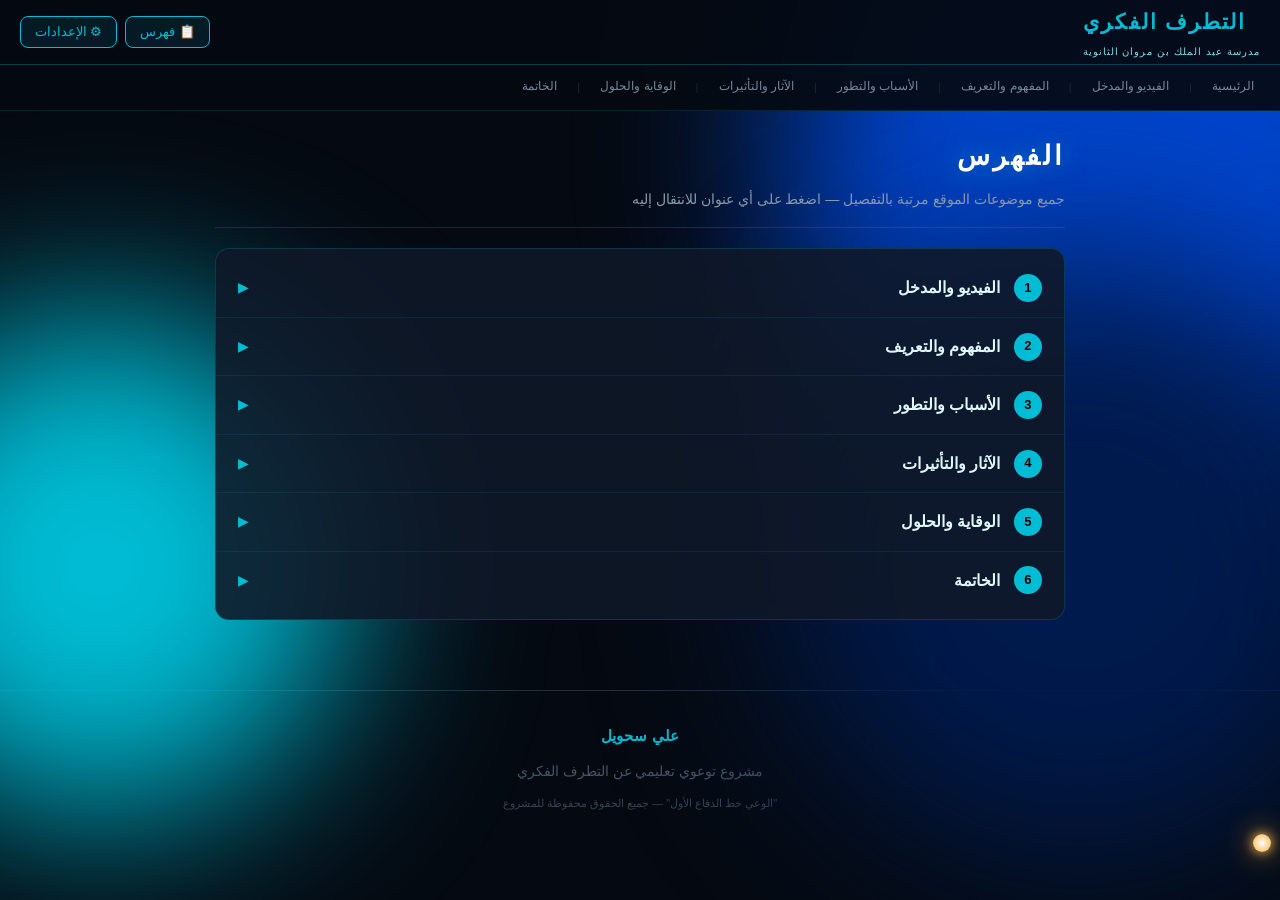
<file: fihris.html>
<!DOCTYPE html>
<html lang="ar" dir="rtl">
<head>
<meta charset="UTF-8">
<meta name="viewport" content="width=device-width, initial-scale=1.0">
<title>الفهرس — التطرف الفكري</title>
<link rel="stylesheet" href="style.css">
</head>
<body>
<!-- شاشة الترحيب -->
<div id="intro-screen">
  <canvas id="lightning-canvas"></canvas>
  <div id="intro-title">التطرف الفكري</div>
</div>

<div id="main-site">
<div id="progress-bar"></div>

<div class="bg-glow" style="width:700px;height:700px;background:#0044cc;top:-200px;right:-200px;animation-delay:0s"></div>
<div class="bg-glow" style="width:500px;height:500px;background:#00bcd4;top:35%;left:-150px;animation-delay:2.5s"></div>
<div class="bg-glow" style="width:600px;height:600px;background:#001a4d;bottom:5%;right:-100px;animation-delay:5s"></div>

<!-- الهيدر -->
<div id="site-header">
  <div class="header-title">التطرف الفكري<span>مدرسة عبد الملك بن مروان الثانوية</span></div>
  <div class="header-btns">
    
    <button id="toc-btn" onclick="toggleToc()">📋 فهرس</button>
    <button id="settings-btn" onclick="toggleSettings()">⚙ الإعدادات</button>
  </div>
</div>

<!-- الإعدادات -->
<div id="settings-overlay" onclick="toggleSettings()"></div>
<div id="settings-panel" role="dialog" aria-label="إعدادات إمكانية الوصول">
  <div class="sp-header">
    <h3>⚙ الإعدادات وإمكانية الوصول</h3>
    <button id="settings-close" onclick="toggleSettings()" aria-label="إغلاق الإعدادات">✕</button>
  </div>
  <div class="sp-section">
    <div class="sp-section-title">إمكانية القراءة</div>
    <div class="sp-row"><div class="sp-label">حجم الخط<small>تكبير أو تصغير النص في الصفحة</small></div></div>
    <div class="sp-slider-wrap">
      <div class="sp-slider-row">
        <span style="font-size:0.75em;color:#556677">أ</span>
        <input type="range" min="80" max="160" value="100" id="font-size-slider" oninput="applyFontSize(this.value)">
        <span style="font-size:1.1em;color:#556677">أ</span>
        <span class="sp-slider-val" id="font-size-val">100%</span>
      </div>
    </div>
    <div class="sp-row" style="margin-top:16px"><div class="sp-label">تباعد الأسطر<small>زيادة المسافة بين الأسطر</small></div></div>
    <div class="sp-slider-wrap">
      <div class="sp-slider-row">
        <input type="range" min="140" max="260" value="190" id="line-height-slider" oninput="applyLineHeight(this.value)">
        <span class="sp-slider-val" id="line-height-val">1.9</span>
      </div>
    </div>
  </div>
  <div class="sp-section">
    <div class="sp-section-title">التباين والألوان</div>
    <div class="sp-row">
      <div class="sp-label">وضع التباين العالي<small>يجعل النصوص أوضح للمكفوفين جزئياً</small></div>
      <label class="sp-toggle"><input type="checkbox" id="high-contrast-toggle" onchange="applyHighContrast(this.checked)"><div class="sp-toggle-track"></div></label>
    </div>
    <div class="sp-row">
      <div class="sp-label">وضع اللون الأحادي<small>يلغي الألوان للمصابين بعمى الألوان</small></div>
      <label class="sp-toggle"><input type="checkbox" id="grayscale-toggle" onchange="applyGrayscale(this.checked)"><div class="sp-toggle-track"></div></label>
    </div>
  </div>
  <div class="sp-section" style="border:none">
    <div class="sp-section-title">إعادة الضبط</div>
    <button onclick="resetAll()" style="width:100%;padding:10px;background:rgba(239,83,80,0.12);border:1px solid rgba(239,83,80,0.35);color:#ef9a9a;border-radius:8px;cursor:pointer!important;font-family:Tahoma;font-size:0.85em;transition:background 0.2s" onmouseover="this.style.background='rgba(239,83,80,0.25)'" onmouseout="this.style.background='rgba(239,83,80,0.12)'">إعادة جميع الإعدادات إلى الوضع الافتراضي</button>
  </div>
</div>

<!-- الفهرس الجانبي -->
<div id="toc-overlay" onclick="toggleToc()"></div>
<div id="toc-panel" role="dialog" aria-label="فهرس المحتويات">
  <div class="toc-panel-header">
    <h3>📋 فهرس المحتويات</h3>
    <button id="toc-close" onclick="toggleToc()" aria-label="إغلاق الفهرس">✕</button>
  </div>
  <div class="tp-chapter" id="tp-ch1">
    <div class="tp-chapter-title" onclick="toggleTpChapter('tp-ch1')"><div class="tp-chapter-num">1</div><span class="tp-chapter-name">الفيديو والمدخل</span><span class="tp-chapter-arrow">&#9654;</span></div>
    <div class="tp-chapter-items">
      <div class="tp-item" onclick="tocGoPage(1)"><div class="tp-item-dot"></div><span class="tp-item-text">الفيديو التعليمي</span></div>
      <div class="tp-item" onclick="tocGoPage(1)"><div class="tp-item-dot"></div><span class="tp-item-text">أهمية فهم التطرف في المجتمع</span></div>
      <div class="tp-item" onclick="tocGoPage(1)"><div class="tp-item-dot"></div><span class="tp-item-text">لماذا يُعتبر التطرف مشكلة خطيرة؟</span></div>
      <div class="tp-item" onclick="tocGoPage(1)"><div class="tp-item-dot"></div><span class="tp-item-text">انتشار الظاهرة في العصر الحديث</span></div>
    </div>
  </div>
  <div class="tp-chapter" id="tp-ch2">
    <div class="tp-chapter-title" onclick="toggleTpChapter('tp-ch2')"><div class="tp-chapter-num">2</div><span class="tp-chapter-name">المفهوم والتعريف</span><span class="tp-chapter-arrow">&#9654;</span></div>
    <div class="tp-chapter-items">
      <div class="tp-item" onclick="tocGoPage(2)"><div class="tp-item-dot"></div><span class="tp-item-text">تعريف التطرف الفكري</span></div>
      <div class="tp-item" onclick="tocGoPage(2)"><div class="tp-item-dot"></div><span class="tp-item-text">خصائص التفكير المتطرف</span></div>
      <div class="tp-item" onclick="tocGoPage(2)"><div class="tp-item-dot"></div><span class="tp-item-text">متى يتحول الرأي إلى تطرف؟</span></div>
      <div class="tp-item" onclick="tocGoPage(2)"><div class="tp-item-dot"></div><span class="tp-item-text">الفرق بين الرأي الطبيعي والتطرف</span></div>
      <div class="tp-item" onclick="tocGoPage(2)"><div class="tp-item-dot"></div><span class="tp-item-text">فقدان المرونة في التفكير</span></div>
      <div class="tp-item" onclick="tocGoPage(2)"><div class="tp-item-dot"></div><span class="tp-item-text">رفض تقبّل الآخر</span></div>
      <div class="tp-item" onclick="tocGoPage(2)"><div class="tp-item-dot"></div><span class="tp-item-text">علامات الشخص المتطرف</span></div>
    </div>
  </div>
  <div class="tp-chapter" id="tp-ch3">
    <div class="tp-chapter-title" onclick="toggleTpChapter('tp-ch3')"><div class="tp-chapter-num">3</div><span class="tp-chapter-name">الأسباب والتطور</span><span class="tp-chapter-arrow">&#9654;</span></div>
    <div class="tp-chapter-items">
      <div class="tp-item" onclick="tocGoPage(3)"><div class="tp-item-dot"></div><span class="tp-item-text">المرحلة الأولى — بداية الفكرة</span></div>
      <div class="tp-item" onclick="tocGoPage(3)"><div class="tp-item-dot"></div><span class="tp-item-text">المرحلة الثانية — الاقتناع</span></div>
      <div class="tp-item" onclick="tocGoPage(3)"><div class="tp-item-dot"></div><span class="tp-item-text">المرحلة الثالثة — التعصب</span></div>
      <div class="tp-item" onclick="tocGoPage(3)"><div class="tp-item-dot"></div><span class="tp-item-text">المرحلة الرابعة — السلوك</span></div>
      <div class="tp-item" onclick="tocGoPage(3)"><div class="tp-item-dot"></div><span class="tp-item-text">الجهل وقلة الوعي</span></div>
      <div class="tp-item" onclick="tocGoPage(3)"><div class="tp-item-dot"></div><span class="tp-item-text">الشعور بالظلم أو الفشل</span></div>
      <div class="tp-item" onclick="tocGoPage(3)"><div class="tp-item-dot"></div><span class="tp-item-text">تأثير الإنترنت ووسائل التواصل</span></div>
      <div class="tp-item" onclick="tocGoPage(3)"><div class="tp-item-dot"></div><span class="tp-item-text">الصحبة السيئة</span></div>
      <div class="tp-item" onclick="tocGoPage(3)"><div class="tp-item-dot"></div><span class="tp-item-text">الحالة النفسية</span></div>
    </div>
  </div>
  <div class="tp-chapter" id="tp-ch4">
    <div class="tp-chapter-title" onclick="toggleTpChapter('tp-ch4')"><div class="tp-chapter-num">4</div><span class="tp-chapter-name">الآثار والتأثيرات</span><span class="tp-chapter-arrow">&#9654;</span></div>
    <div class="tp-chapter-items">
      <div class="tp-item" onclick="tocGoPage(4)"><div class="tp-item-dot"></div><span class="tp-item-text">القلق والخوف المستمر</span></div>
      <div class="tp-item" onclick="tocGoPage(4)"><div class="tp-item-dot"></div><span class="tp-item-text">الشعور بالعزلة</span></div>
      <div class="tp-item" onclick="tocGoPage(4)"><div class="tp-item-dot"></div><span class="tp-item-text">فقدان الثقة بالآخرين</span></div>
      <div class="tp-item" onclick="tocGoPage(4)"><div class="tp-item-dot"></div><span class="tp-item-text">آثار التطرف على الفرد</span></div>
      <div class="tp-item" onclick="tocGoPage(4)"><div class="tp-item-dot"></div><span class="tp-item-text">آثار التطرف على المجتمع</span></div>
      <div class="tp-item" onclick="tocGoPage(4)"><div class="tp-item-dot"></div><span class="tp-item-text">المحتوى المضلل في وسائل التواصل</span></div>
      <div class="tp-item" onclick="tocGoPage(4)"><div class="tp-item-dot"></div><span class="tp-item-text">الفقاعة الفكرية</span></div>
      <div class="tp-item" onclick="tocGoPage(4)"><div class="tp-item-dot"></div><span class="tp-item-text">أثر التطرف على مستقبل الشباب</span></div>
    </div>
  </div>
  <div class="tp-chapter" id="tp-ch5">
    <div class="tp-chapter-title" onclick="toggleTpChapter('tp-ch5')"><div class="tp-chapter-num">5</div><span class="tp-chapter-name">الوقاية والحلول</span><span class="tp-chapter-arrow">&#9654;</span></div>
    <div class="tp-chapter-items">
      <div class="tp-item" onclick="tocGoPage(5)"><div class="tp-item-dot"></div><span class="tp-item-text">دور الأسرة — الحوار داخل البيت</span></div>
      <div class="tp-item" onclick="tocGoPage(5)"><div class="tp-item-dot"></div><span class="tp-item-text">متابعة الأبناء</span></div>
      <div class="tp-item" onclick="tocGoPage(5)"><div class="tp-item-dot"></div><span class="tp-item-text">زرع القيم الإيجابية</span></div>
      <div class="tp-item" onclick="tocGoPage(5)"><div class="tp-item-dot"></div><span class="tp-item-text">دور المدرسة — تعليم التفكير النقدي</span></div>
      <div class="tp-item" onclick="tocGoPage(5)"><div class="tp-item-dot"></div><span class="tp-item-text">الأنشطة الجماعية</span></div>
      <div class="tp-item" onclick="tocGoPage(5)"><div class="tp-item-dot"></div><span class="tp-item-text">النقاشات الصفية</span></div>
      <div class="tp-item" onclick="tocGoPage(5)"><div class="tp-item-dot"></div><span class="tp-item-text">احترام الرأي الآخر</span></div>
      <div class="tp-item" onclick="tocGoPage(5)"><div class="tp-item-dot"></div><span class="tp-item-text">كيف نحمي أنفسنا من التطرف؟</span></div>
    </div>
  </div>
  <div class="tp-chapter" id="tp-ch6">
    <div class="tp-chapter-title" onclick="toggleTpChapter('tp-ch6')"><div class="tp-chapter-num">6</div><span class="tp-chapter-name">الخاتمة</span><span class="tp-chapter-arrow">&#9654;</span></div>
    <div class="tp-chapter-items">
      <div class="tp-item" onclick="tocGoPage(6)"><div class="tp-item-dot"></div><span class="tp-item-text">كيف نبني فكراً متوازناً؟</span></div>
      <div class="tp-item" onclick="tocGoPage(6)"><div class="tp-item-dot"></div><span class="tp-item-text">التعلم المستمر</span></div>
      <div class="tp-item" onclick="tocGoPage(6)"><div class="tp-item-dot"></div><span class="tp-item-text">الانفتاح الفكري</span></div>
      <div class="tp-item" onclick="tocGoPage(6)"><div class="tp-item-dot"></div><span class="tp-item-text">أهمية الوعي</span></div>
      <div class="tp-item" onclick="tocGoPage(6)"><div class="tp-item-dot"></div><span class="tp-item-text">دور الفرد في المجتمع</span></div>
      <div class="tp-item" onclick="tocGoPage(6)"><div class="tp-item-dot"></div><span class="tp-item-text">بناء مجتمع متوازن</span></div>
    </div>
  </div>
</div>

<!-- شريط التنقل -->
<nav id="pages-nav"></nav>

<div class="main-container">

  <div class="page-header">
    <div class="page-title-wrap">
      <h1>الفهرس</h1>
      <p>جميع موضوعات الموقع مرتبة بالتفصيل — اضغط على أي عنوان للانتقال إليه</p>
    </div>
  </div>

  <div class="toc-container">
    <div class="toc-chapter" id="toc-ch1">
      <div class="toc-chapter-title" onclick="toggleChapter('toc-ch1')">
        <div class="toc-chapter-num">1</div>
        <span class="toc-chapter-name">الفيديو والمدخل</span>
        <span class="toc-chapter-arrow">&#9654;</span>
      </div>
      <div class="toc-items">
        <div class="toc-item" onclick="goPageSection(1)"><div class="toc-item-dot"></div><span class="toc-item-text">الفيديو التعليمي</span></div>
        <div class="toc-item" onclick="goPageSection(1)"><div class="toc-item-dot"></div><span class="toc-item-text">أهمية فهم التطرف في المجتمع</span></div>
        <div class="toc-item" onclick="goPageSection(1)"><div class="toc-item-dot"></div><span class="toc-item-text">لماذا يُعتبر التطرف مشكلة خطيرة؟</span></div>
        <div class="toc-item" onclick="goPageSection(1)"><div class="toc-item-dot"></div><span class="toc-item-text">انتشار الظاهرة في العصر الحديث</span></div>
      </div>
    </div>
    <div class="toc-chapter" id="toc-ch2">
      <div class="toc-chapter-title" onclick="toggleChapter('toc-ch2')">
        <div class="toc-chapter-num">2</div>
        <span class="toc-chapter-name">المفهوم والتعريف</span>
        <span class="toc-chapter-arrow">&#9654;</span>
      </div>
      <div class="toc-items">
        <div class="toc-item" onclick="goPageSection(2)"><div class="toc-item-dot"></div><span class="toc-item-text">تعريف التطرف الفكري</span></div>
        <div class="toc-item" onclick="goPageSection(2)"><div class="toc-item-dot"></div><span class="toc-item-text">خصائص التفكير المتطرف</span></div>
        <div class="toc-item" onclick="goPageSection(2)"><div class="toc-item-dot"></div><span class="toc-item-text">متى يتحول الرأي إلى تطرف؟</span></div>
        <div class="toc-item" onclick="goPageSection(2)"><div class="toc-item-dot"></div><span class="toc-item-text">الفرق بين الرأي الطبيعي والتطرف</span></div>
        <div class="toc-item" onclick="goPageSection(2)"><div class="toc-item-dot"></div><span class="toc-item-text">فقدان المرونة في التفكير</span></div>
        <div class="toc-item" onclick="goPageSection(2)"><div class="toc-item-dot"></div><span class="toc-item-text">رفض تقبّل الآخر</span></div>
        <div class="toc-item" onclick="goPageSection(2)"><div class="toc-item-dot"></div><span class="toc-item-text">علامات الشخص المتطرف</span></div>
      </div>
    </div>
    <div class="toc-chapter" id="toc-ch3">
      <div class="toc-chapter-title" onclick="toggleChapter('toc-ch3')">
        <div class="toc-chapter-num">3</div>
        <span class="toc-chapter-name">الأسباب والتطور</span>
        <span class="toc-chapter-arrow">&#9654;</span>
      </div>
      <div class="toc-items">
        <div class="toc-item" onclick="goPageSection(3)"><div class="toc-item-dot"></div><span class="toc-item-text">المرحلة الأولى — بداية الفكرة</span></div>
        <div class="toc-item" onclick="goPageSection(3)"><div class="toc-item-dot"></div><span class="toc-item-text">المرحلة الثانية — الاقتناع</span></div>
        <div class="toc-item" onclick="goPageSection(3)"><div class="toc-item-dot"></div><span class="toc-item-text">المرحلة الثالثة — التعصب</span></div>
        <div class="toc-item" onclick="goPageSection(3)"><div class="toc-item-dot"></div><span class="toc-item-text">المرحلة الرابعة — السلوك</span></div>
        <div class="toc-item" onclick="goPageSection(3)"><div class="toc-item-dot"></div><span class="toc-item-text">الجهل وقلة الوعي</span></div>
        <div class="toc-item" onclick="goPageSection(3)"><div class="toc-item-dot"></div><span class="toc-item-text">الشعور بالظلم أو الفشل</span></div>
        <div class="toc-item" onclick="goPageSection(3)"><div class="toc-item-dot"></div><span class="toc-item-text">تأثير الإنترنت ووسائل التواصل</span></div>
        <div class="toc-item" onclick="goPageSection(3)"><div class="toc-item-dot"></div><span class="toc-item-text">الصحبة السيئة</span></div>
        <div class="toc-item" onclick="goPageSection(3)"><div class="toc-item-dot"></div><span class="toc-item-text">الحالة النفسية</span></div>
      </div>
    </div>
    <div class="toc-chapter" id="toc-ch4">
      <div class="toc-chapter-title" onclick="toggleChapter('toc-ch4')">
        <div class="toc-chapter-num">4</div>
        <span class="toc-chapter-name">الآثار والتأثيرات</span>
        <span class="toc-chapter-arrow">&#9654;</span>
      </div>
      <div class="toc-items">
        <div class="toc-item" onclick="goPageSection(4)"><div class="toc-item-dot"></div><span class="toc-item-text">القلق والخوف المستمر</span></div>
        <div class="toc-item" onclick="goPageSection(4)"><div class="toc-item-dot"></div><span class="toc-item-text">الشعور بالعزلة</span></div>
        <div class="toc-item" onclick="goPageSection(4)"><div class="toc-item-dot"></div><span class="toc-item-text">فقدان الثقة بالآخرين</span></div>
        <div class="toc-item" onclick="goPageSection(4)"><div class="toc-item-dot"></div><span class="toc-item-text">آثار التطرف على الفرد</span></div>
        <div class="toc-item" onclick="goPageSection(4)"><div class="toc-item-dot"></div><span class="toc-item-text">آثار التطرف على المجتمع</span></div>
        <div class="toc-item" onclick="goPageSection(4)"><div class="toc-item-dot"></div><span class="toc-item-text">المحتوى المضلل في وسائل التواصل</span></div>
        <div class="toc-item" onclick="goPageSection(4)"><div class="toc-item-dot"></div><span class="toc-item-text">الفقاعة الفكرية</span></div>
        <div class="toc-item" onclick="goPageSection(4)"><div class="toc-item-dot"></div><span class="toc-item-text">أثر التطرف على مستقبل الشباب</span></div>
      </div>
    </div>
    <div class="toc-chapter" id="toc-ch5">
      <div class="toc-chapter-title" onclick="toggleChapter('toc-ch5')">
        <div class="toc-chapter-num">5</div>
        <span class="toc-chapter-name">الوقاية والحلول</span>
        <span class="toc-chapter-arrow">&#9654;</span>
      </div>
      <div class="toc-items">
        <div class="toc-item" onclick="goPageSection(5)"><div class="toc-item-dot"></div><span class="toc-item-text">دور الأسرة — الحوار داخل البيت</span></div>
        <div class="toc-item" onclick="goPageSection(5)"><div class="toc-item-dot"></div><span class="toc-item-text">متابعة الأبناء</span></div>
        <div class="toc-item" onclick="goPageSection(5)"><div class="toc-item-dot"></div><span class="toc-item-text">زرع القيم الإيجابية</span></div>
        <div class="toc-item" onclick="goPageSection(5)"><div class="toc-item-dot"></div><span class="toc-item-text">دور المدرسة — تعليم التفكير النقدي</span></div>
        <div class="toc-item" onclick="goPageSection(5)"><div class="toc-item-dot"></div><span class="toc-item-text">الأنشطة الجماعية</span></div>
        <div class="toc-item" onclick="goPageSection(5)"><div class="toc-item-dot"></div><span class="toc-item-text">النقاشات الصفية</span></div>
        <div class="toc-item" onclick="goPageSection(5)"><div class="toc-item-dot"></div><span class="toc-item-text">احترام الرأي الآخر</span></div>
        <div class="toc-item" onclick="goPageSection(5)"><div class="toc-item-dot"></div><span class="toc-item-text">كيف نحمي أنفسنا من التطرف؟</span></div>
      </div>
    </div>
    <div class="toc-chapter" id="toc-ch6">
      <div class="toc-chapter-title" onclick="toggleChapter('toc-ch6')">
        <div class="toc-chapter-num">6</div>
        <span class="toc-chapter-name">الخاتمة</span>
        <span class="toc-chapter-arrow">&#9654;</span>
      </div>
      <div class="toc-items">
        <div class="toc-item" onclick="goPageSection(6)"><div class="toc-item-dot"></div><span class="toc-item-text">كيف نبني فكراً متوازناً؟</span></div>
        <div class="toc-item" onclick="goPageSection(6)"><div class="toc-item-dot"></div><span class="toc-item-text">التعلم المستمر</span></div>
        <div class="toc-item" onclick="goPageSection(6)"><div class="toc-item-dot"></div><span class="toc-item-text">الانفتاح الفكري</span></div>
        <div class="toc-item" onclick="goPageSection(6)"><div class="toc-item-dot"></div><span class="toc-item-text">أهمية الوعي</span></div>
        <div class="toc-item" onclick="goPageSection(6)"><div class="toc-item-dot"></div><span class="toc-item-text">دور الفرد في المجتمع</span></div>
        <div class="toc-item" onclick="goPageSection(6)"><div class="toc-item-dot"></div><span class="toc-item-text">بناء مجتمع متوازن</span></div>
      </div>
    </div>
  </div>
</div>

</div><!-- /main-container -->

<footer>
  <div class="team-name">علي سحويل</div>
  <p style="color:#445566;margin:8px 0 4px">مشروع توعوي تعليمي عن التطرف الفكري</p>
  <div class="footer-note">"الوعي خط الدفاع الأول" — جميع الحقوق محفوظة للمشروع</div>
</footer>

</div><!-- /main-site -->

<button id="back-to-top" onclick="window.scrollTo({top:0,behavior:'smooth'})" title="العودة للأعلى">↑</button>

<script src="script.js"></script>
<script>buildNav(7);</script>
</body>
</html>
</file>
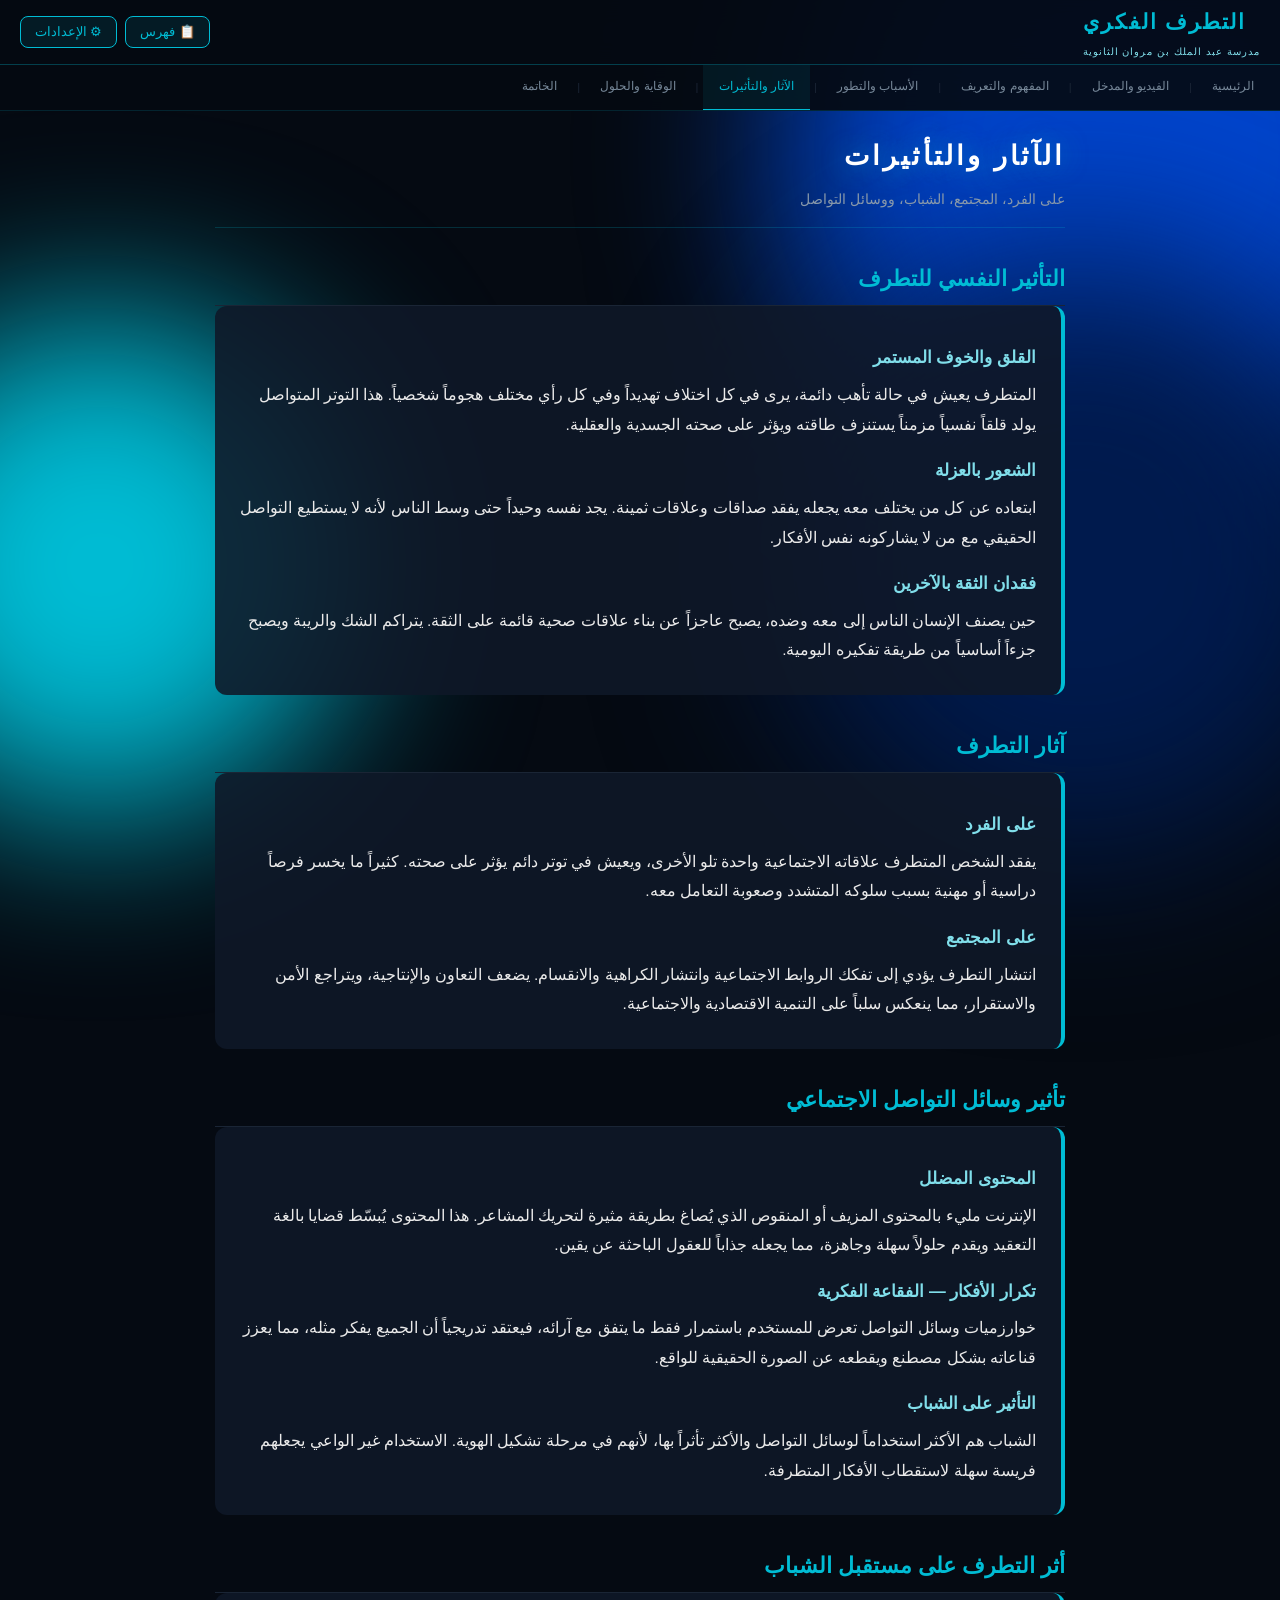
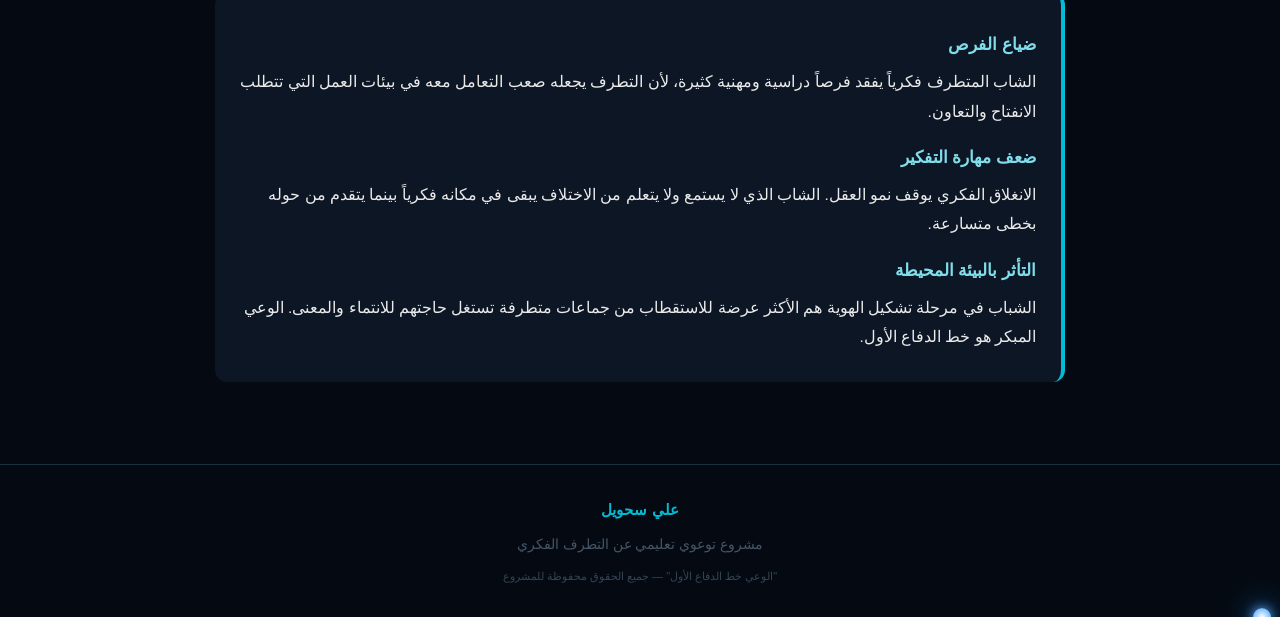
<file: page4.html>
<!DOCTYPE html>
<html lang="ar" dir="rtl">
<head>
<meta charset="UTF-8">
<meta name="viewport" content="width=device-width, initial-scale=1.0">
<title>الآثار والتأثيرات — التطرف الفكري</title>
<link rel="stylesheet" href="style.css">
</head>
<body>
<!-- شاشة الترحيب -->
<div id="intro-screen">
  <canvas id="lightning-canvas"></canvas>
  <div id="intro-title">التطرف الفكري</div>
</div>

<div id="main-site">
<div id="progress-bar"></div>

<div class="bg-glow" style="width:700px;height:700px;background:#0044cc;top:-200px;right:-200px;animation-delay:0s"></div>
<div class="bg-glow" style="width:500px;height:500px;background:#00bcd4;top:35%;left:-150px;animation-delay:2.5s"></div>
<div class="bg-glow" style="width:600px;height:600px;background:#001a4d;bottom:5%;right:-100px;animation-delay:5s"></div>

<!-- الهيدر -->
<div id="site-header">
  <div class="header-title">التطرف الفكري<span>مدرسة عبد الملك بن مروان الثانوية</span></div>
  <div class="header-btns">
    
    <button id="toc-btn" onclick="toggleToc()">📋 فهرس</button>
    <button id="settings-btn" onclick="toggleSettings()">⚙ الإعدادات</button>
  </div>
</div>

<!-- الإعدادات -->
<div id="settings-overlay" onclick="toggleSettings()"></div>
<div id="settings-panel" role="dialog" aria-label="إعدادات إمكانية الوصول">
  <div class="sp-header">
    <h3>⚙ الإعدادات وإمكانية الوصول</h3>
    <button id="settings-close" onclick="toggleSettings()" aria-label="إغلاق الإعدادات">✕</button>
  </div>
  <div class="sp-section">
    <div class="sp-section-title">إمكانية القراءة</div>
    <div class="sp-row"><div class="sp-label">حجم الخط<small>تكبير أو تصغير النص في الصفحة</small></div></div>
    <div class="sp-slider-wrap">
      <div class="sp-slider-row">
        <span style="font-size:0.75em;color:#556677">أ</span>
        <input type="range" min="80" max="160" value="100" id="font-size-slider" oninput="applyFontSize(this.value)">
        <span style="font-size:1.1em;color:#556677">أ</span>
        <span class="sp-slider-val" id="font-size-val">100%</span>
      </div>
    </div>
    <div class="sp-row" style="margin-top:16px"><div class="sp-label">تباعد الأسطر<small>زيادة المسافة بين الأسطر</small></div></div>
    <div class="sp-slider-wrap">
      <div class="sp-slider-row">
        <input type="range" min="140" max="260" value="190" id="line-height-slider" oninput="applyLineHeight(this.value)">
        <span class="sp-slider-val" id="line-height-val">1.9</span>
      </div>
    </div>
  </div>
  <div class="sp-section">
    <div class="sp-section-title">التباين والألوان</div>
    <div class="sp-row">
      <div class="sp-label">وضع التباين العالي<small>يجعل النصوص أوضح للمكفوفين جزئياً</small></div>
      <label class="sp-toggle"><input type="checkbox" id="high-contrast-toggle" onchange="applyHighContrast(this.checked)"><div class="sp-toggle-track"></div></label>
    </div>
    <div class="sp-row">
      <div class="sp-label">وضع اللون الأحادي<small>يلغي الألوان للمصابين بعمى الألوان</small></div>
      <label class="sp-toggle"><input type="checkbox" id="grayscale-toggle" onchange="applyGrayscale(this.checked)"><div class="sp-toggle-track"></div></label>
    </div>
  </div>
  <div class="sp-section" style="border:none">
    <div class="sp-section-title">إعادة الضبط</div>
    <button onclick="resetAll()" style="width:100%;padding:10px;background:rgba(239,83,80,0.12);border:1px solid rgba(239,83,80,0.35);color:#ef9a9a;border-radius:8px;cursor:pointer!important;font-family:Tahoma;font-size:0.85em;transition:background 0.2s" onmouseover="this.style.background='rgba(239,83,80,0.25)'" onmouseout="this.style.background='rgba(239,83,80,0.12)'">إعادة جميع الإعدادات إلى الوضع الافتراضي</button>
  </div>
</div>

<!-- الفهرس الجانبي -->
<div id="toc-overlay" onclick="toggleToc()"></div>
<div id="toc-panel" role="dialog" aria-label="فهرس المحتويات">
  <div class="toc-panel-header">
    <h3>📋 فهرس المحتويات</h3>
    <button id="toc-close" onclick="toggleToc()" aria-label="إغلاق الفهرس">✕</button>
  </div>
  <div class="tp-chapter" id="tp-ch1">
    <div class="tp-chapter-title" onclick="toggleTpChapter('tp-ch1')"><div class="tp-chapter-num">1</div><span class="tp-chapter-name">الفيديو والمدخل</span><span class="tp-chapter-arrow">&#9654;</span></div>
    <div class="tp-chapter-items">
      <div class="tp-item" onclick="tocGoPage(1)"><div class="tp-item-dot"></div><span class="tp-item-text">الفيديو التعليمي</span></div>
      <div class="tp-item" onclick="tocGoPage(1)"><div class="tp-item-dot"></div><span class="tp-item-text">أهمية فهم التطرف في المجتمع</span></div>
      <div class="tp-item" onclick="tocGoPage(1)"><div class="tp-item-dot"></div><span class="tp-item-text">لماذا يُعتبر التطرف مشكلة خطيرة؟</span></div>
      <div class="tp-item" onclick="tocGoPage(1)"><div class="tp-item-dot"></div><span class="tp-item-text">انتشار الظاهرة في العصر الحديث</span></div>
    </div>
  </div>
  <div class="tp-chapter" id="tp-ch2">
    <div class="tp-chapter-title" onclick="toggleTpChapter('tp-ch2')"><div class="tp-chapter-num">2</div><span class="tp-chapter-name">المفهوم والتعريف</span><span class="tp-chapter-arrow">&#9654;</span></div>
    <div class="tp-chapter-items">
      <div class="tp-item" onclick="tocGoPage(2)"><div class="tp-item-dot"></div><span class="tp-item-text">تعريف التطرف الفكري</span></div>
      <div class="tp-item" onclick="tocGoPage(2)"><div class="tp-item-dot"></div><span class="tp-item-text">خصائص التفكير المتطرف</span></div>
      <div class="tp-item" onclick="tocGoPage(2)"><div class="tp-item-dot"></div><span class="tp-item-text">متى يتحول الرأي إلى تطرف؟</span></div>
      <div class="tp-item" onclick="tocGoPage(2)"><div class="tp-item-dot"></div><span class="tp-item-text">الفرق بين الرأي الطبيعي والتطرف</span></div>
      <div class="tp-item" onclick="tocGoPage(2)"><div class="tp-item-dot"></div><span class="tp-item-text">فقدان المرونة في التفكير</span></div>
      <div class="tp-item" onclick="tocGoPage(2)"><div class="tp-item-dot"></div><span class="tp-item-text">رفض تقبّل الآخر</span></div>
      <div class="tp-item" onclick="tocGoPage(2)"><div class="tp-item-dot"></div><span class="tp-item-text">علامات الشخص المتطرف</span></div>
    </div>
  </div>
  <div class="tp-chapter" id="tp-ch3">
    <div class="tp-chapter-title" onclick="toggleTpChapter('tp-ch3')"><div class="tp-chapter-num">3</div><span class="tp-chapter-name">الأسباب والتطور</span><span class="tp-chapter-arrow">&#9654;</span></div>
    <div class="tp-chapter-items">
      <div class="tp-item" onclick="tocGoPage(3)"><div class="tp-item-dot"></div><span class="tp-item-text">المرحلة الأولى — بداية الفكرة</span></div>
      <div class="tp-item" onclick="tocGoPage(3)"><div class="tp-item-dot"></div><span class="tp-item-text">المرحلة الثانية — الاقتناع</span></div>
      <div class="tp-item" onclick="tocGoPage(3)"><div class="tp-item-dot"></div><span class="tp-item-text">المرحلة الثالثة — التعصب</span></div>
      <div class="tp-item" onclick="tocGoPage(3)"><div class="tp-item-dot"></div><span class="tp-item-text">المرحلة الرابعة — السلوك</span></div>
      <div class="tp-item" onclick="tocGoPage(3)"><div class="tp-item-dot"></div><span class="tp-item-text">الجهل وقلة الوعي</span></div>
      <div class="tp-item" onclick="tocGoPage(3)"><div class="tp-item-dot"></div><span class="tp-item-text">الشعور بالظلم أو الفشل</span></div>
      <div class="tp-item" onclick="tocGoPage(3)"><div class="tp-item-dot"></div><span class="tp-item-text">تأثير الإنترنت ووسائل التواصل</span></div>
      <div class="tp-item" onclick="tocGoPage(3)"><div class="tp-item-dot"></div><span class="tp-item-text">الصحبة السيئة</span></div>
      <div class="tp-item" onclick="tocGoPage(3)"><div class="tp-item-dot"></div><span class="tp-item-text">الحالة النفسية</span></div>
    </div>
  </div>
  <div class="tp-chapter" id="tp-ch4">
    <div class="tp-chapter-title" onclick="toggleTpChapter('tp-ch4')"><div class="tp-chapter-num">4</div><span class="tp-chapter-name">الآثار والتأثيرات</span><span class="tp-chapter-arrow">&#9654;</span></div>
    <div class="tp-chapter-items">
      <div class="tp-item" onclick="tocGoPage(4)"><div class="tp-item-dot"></div><span class="tp-item-text">القلق والخوف المستمر</span></div>
      <div class="tp-item" onclick="tocGoPage(4)"><div class="tp-item-dot"></div><span class="tp-item-text">الشعور بالعزلة</span></div>
      <div class="tp-item" onclick="tocGoPage(4)"><div class="tp-item-dot"></div><span class="tp-item-text">فقدان الثقة بالآخرين</span></div>
      <div class="tp-item" onclick="tocGoPage(4)"><div class="tp-item-dot"></div><span class="tp-item-text">آثار التطرف على الفرد</span></div>
      <div class="tp-item" onclick="tocGoPage(4)"><div class="tp-item-dot"></div><span class="tp-item-text">آثار التطرف على المجتمع</span></div>
      <div class="tp-item" onclick="tocGoPage(4)"><div class="tp-item-dot"></div><span class="tp-item-text">المحتوى المضلل في وسائل التواصل</span></div>
      <div class="tp-item" onclick="tocGoPage(4)"><div class="tp-item-dot"></div><span class="tp-item-text">الفقاعة الفكرية</span></div>
      <div class="tp-item" onclick="tocGoPage(4)"><div class="tp-item-dot"></div><span class="tp-item-text">أثر التطرف على مستقبل الشباب</span></div>
    </div>
  </div>
  <div class="tp-chapter" id="tp-ch5">
    <div class="tp-chapter-title" onclick="toggleTpChapter('tp-ch5')"><div class="tp-chapter-num">5</div><span class="tp-chapter-name">الوقاية والحلول</span><span class="tp-chapter-arrow">&#9654;</span></div>
    <div class="tp-chapter-items">
      <div class="tp-item" onclick="tocGoPage(5)"><div class="tp-item-dot"></div><span class="tp-item-text">دور الأسرة — الحوار داخل البيت</span></div>
      <div class="tp-item" onclick="tocGoPage(5)"><div class="tp-item-dot"></div><span class="tp-item-text">متابعة الأبناء</span></div>
      <div class="tp-item" onclick="tocGoPage(5)"><div class="tp-item-dot"></div><span class="tp-item-text">زرع القيم الإيجابية</span></div>
      <div class="tp-item" onclick="tocGoPage(5)"><div class="tp-item-dot"></div><span class="tp-item-text">دور المدرسة — تعليم التفكير النقدي</span></div>
      <div class="tp-item" onclick="tocGoPage(5)"><div class="tp-item-dot"></div><span class="tp-item-text">الأنشطة الجماعية</span></div>
      <div class="tp-item" onclick="tocGoPage(5)"><div class="tp-item-dot"></div><span class="tp-item-text">النقاشات الصفية</span></div>
      <div class="tp-item" onclick="tocGoPage(5)"><div class="tp-item-dot"></div><span class="tp-item-text">احترام الرأي الآخر</span></div>
      <div class="tp-item" onclick="tocGoPage(5)"><div class="tp-item-dot"></div><span class="tp-item-text">كيف نحمي أنفسنا من التطرف؟</span></div>
    </div>
  </div>
  <div class="tp-chapter" id="tp-ch6">
    <div class="tp-chapter-title" onclick="toggleTpChapter('tp-ch6')"><div class="tp-chapter-num">6</div><span class="tp-chapter-name">الخاتمة</span><span class="tp-chapter-arrow">&#9654;</span></div>
    <div class="tp-chapter-items">
      <div class="tp-item" onclick="tocGoPage(6)"><div class="tp-item-dot"></div><span class="tp-item-text">كيف نبني فكراً متوازناً؟</span></div>
      <div class="tp-item" onclick="tocGoPage(6)"><div class="tp-item-dot"></div><span class="tp-item-text">التعلم المستمر</span></div>
      <div class="tp-item" onclick="tocGoPage(6)"><div class="tp-item-dot"></div><span class="tp-item-text">الانفتاح الفكري</span></div>
      <div class="tp-item" onclick="tocGoPage(6)"><div class="tp-item-dot"></div><span class="tp-item-text">أهمية الوعي</span></div>
      <div class="tp-item" onclick="tocGoPage(6)"><div class="tp-item-dot"></div><span class="tp-item-text">دور الفرد في المجتمع</span></div>
      <div class="tp-item" onclick="tocGoPage(6)"><div class="tp-item-dot"></div><span class="tp-item-text">بناء مجتمع متوازن</span></div>
    </div>
  </div>
</div>

<!-- شريط التنقل -->
<nav id="pages-nav"></nav>

<div class="main-container">

  <div class="page-header">
    <div class="page-title-wrap">
      <h1>الآثار والتأثيرات</h1>
      <p>على الفرد، المجتمع، الشباب، ووسائل التواصل</p>
    </div>
  </div>

  <h2>التأثير النفسي للتطرف</h2>
  <div class="section-box">
    <h3>القلق والخوف المستمر</h3>
    <p>المتطرف يعيش في حالة تأهب دائمة، يرى في كل اختلاف تهديداً وفي كل رأي مختلف هجوماً شخصياً. هذا التوتر المتواصل يولد قلقاً نفسياً مزمناً يستنزف طاقته ويؤثر على صحته الجسدية والعقلية.</p>
    <h3>الشعور بالعزلة</h3>
    <p>ابتعاده عن كل من يختلف معه يجعله يفقد صداقات وعلاقات ثمينة. يجد نفسه وحيداً حتى وسط الناس لأنه لا يستطيع التواصل الحقيقي مع من لا يشاركونه نفس الأفكار.</p>
    <h3>فقدان الثقة بالآخرين</h3>
    <p>حين يصنف الإنسان الناس إلى معه وضده، يصبح عاجزاً عن بناء علاقات صحية قائمة على الثقة. يتراكم الشك والريبة ويصبح جزءاً أساسياً من طريقة تفكيره اليومية.</p>
  </div>

  <h2>آثار التطرف</h2>
  <div class="section-box">
    <h3>على الفرد</h3>
    <p>يفقد الشخص المتطرف علاقاته الاجتماعية واحدة تلو الأخرى، ويعيش في توتر دائم يؤثر على صحته. كثيراً ما يخسر فرصاً دراسية أو مهنية بسبب سلوكه المتشدد وصعوبة التعامل معه.</p>
    <h3>على المجتمع</h3>
    <p>انتشار التطرف يؤدي إلى تفكك الروابط الاجتماعية وانتشار الكراهية والانقسام. يضعف التعاون والإنتاجية، ويتراجع الأمن والاستقرار، مما ينعكس سلباً على التنمية الاقتصادية والاجتماعية.</p>
  </div>

  <h2>تأثير وسائل التواصل الاجتماعي</h2>
  <div class="section-box">
    <h3>المحتوى المضلل</h3>
    <p>الإنترنت مليء بالمحتوى المزيف أو المنقوص الذي يُصاغ بطريقة مثيرة لتحريك المشاعر. هذا المحتوى يُبسّط قضايا بالغة التعقيد ويقدم حلولاً سهلة وجاهزة، مما يجعله جذاباً للعقول الباحثة عن يقين.</p>
    <h3>تكرار الأفكار — الفقاعة الفكرية</h3>
    <p>خوارزميات وسائل التواصل تعرض للمستخدم باستمرار فقط ما يتفق مع آرائه، فيعتقد تدريجياً أن الجميع يفكر مثله، مما يعزز قناعاته بشكل مصطنع ويقطعه عن الصورة الحقيقية للواقع.</p>
    <h3>التأثير على الشباب</h3>
    <p>الشباب هم الأكثر استخداماً لوسائل التواصل والأكثر تأثراً بها، لأنهم في مرحلة تشكيل الهوية. الاستخدام غير الواعي يجعلهم فريسة سهلة لاستقطاب الأفكار المتطرفة.</p>
  </div>

  <h2>أثر التطرف على مستقبل الشباب</h2>
  <div class="section-box">
    <h3>ضياع الفرص</h3>
    <p>الشاب المتطرف فكرياً يفقد فرصاً دراسية ومهنية كثيرة، لأن التطرف يجعله صعب التعامل معه في بيئات العمل التي تتطلب الانفتاح والتعاون.</p>
    <h3>ضعف مهارة التفكير</h3>
    <p>الانغلاق الفكري يوقف نمو العقل. الشاب الذي لا يستمع ولا يتعلم من الاختلاف يبقى في مكانه فكرياً بينما يتقدم من حوله بخطى متسارعة.</p>
    <h3>التأثر بالبيئة المحيطة</h3>
    <p>الشباب في مرحلة تشكيل الهوية هم الأكثر عرضة للاستقطاب من جماعات متطرفة تستغل حاجتهم للانتماء والمعنى. الوعي المبكر هو خط الدفاع الأول.</p>
  </div>
</div>

</div><!-- /main-container -->

<footer>
  <div class="team-name">علي سحويل</div>
  <p style="color:#445566;margin:8px 0 4px">مشروع توعوي تعليمي عن التطرف الفكري</p>
  <div class="footer-note">"الوعي خط الدفاع الأول" — جميع الحقوق محفوظة للمشروع</div>
</footer>

</div><!-- /main-site -->

<button id="back-to-top" onclick="window.scrollTo({top:0,behavior:'smooth'})" title="العودة للأعلى">↑</button>

<script src="script.js"></script>
<script>buildNav(4);</script>
</body>
</html>
</file>
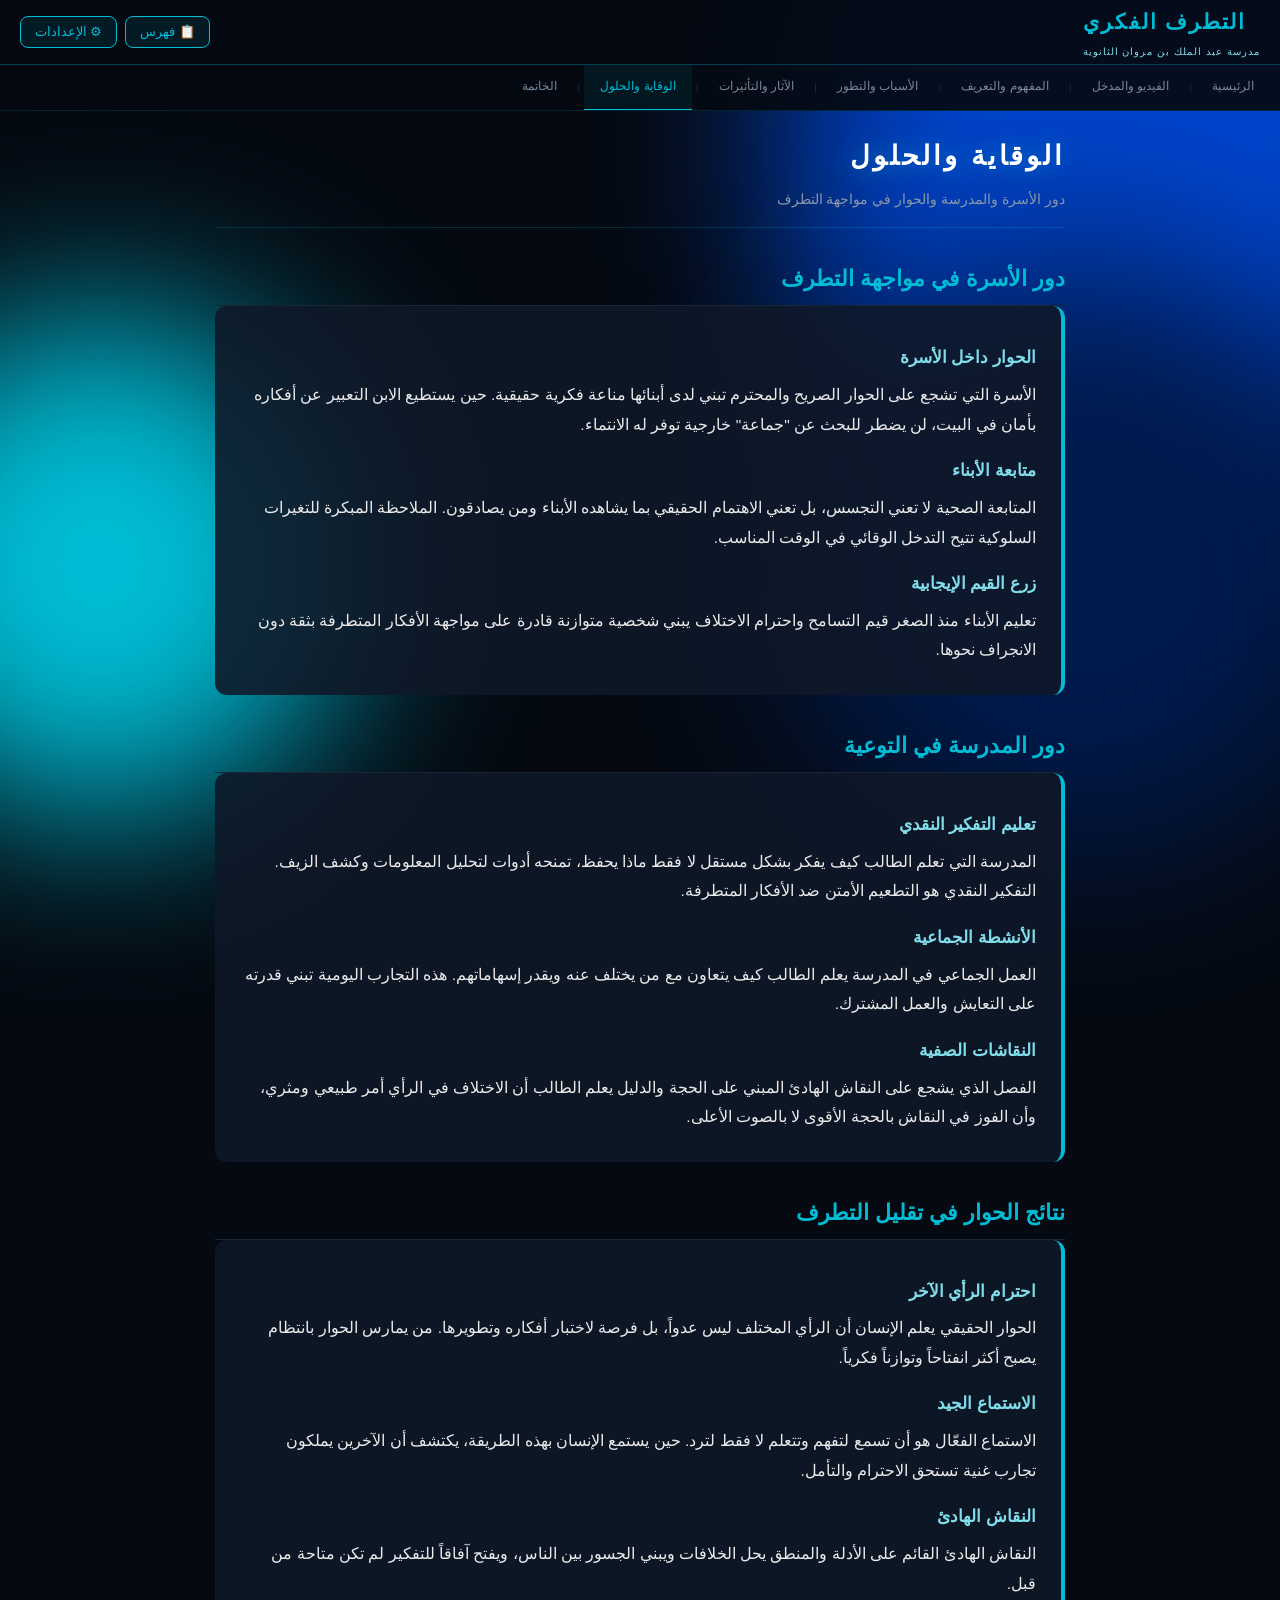
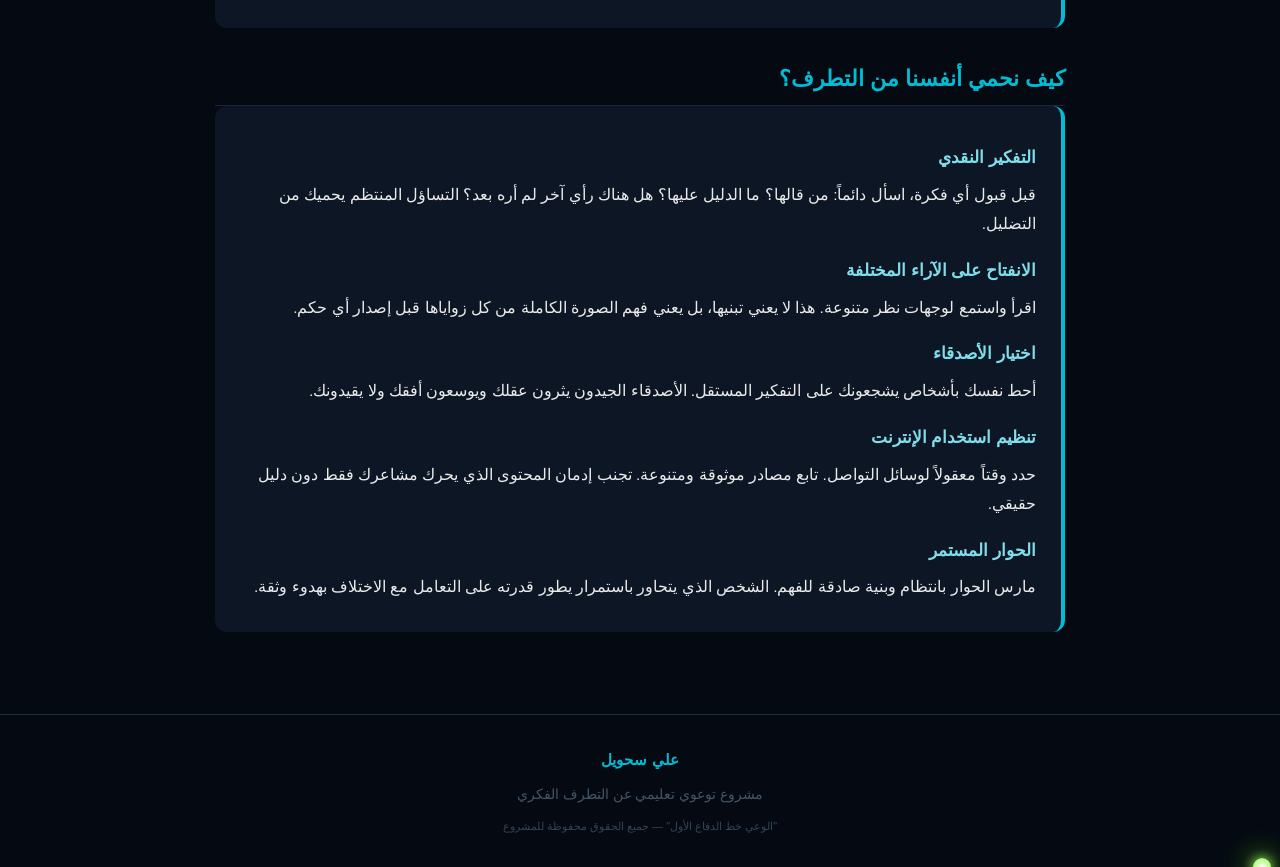
<file: page5.html>
<!DOCTYPE html>
<html lang="ar" dir="rtl">
<head>
<meta charset="UTF-8">
<meta name="viewport" content="width=device-width, initial-scale=1.0">
<title>الوقاية والحلول — التطرف الفكري</title>
<link rel="stylesheet" href="style.css">
</head>
<body>
<!-- شاشة الترحيب -->
<div id="intro-screen">
  <canvas id="lightning-canvas"></canvas>
  <div id="intro-title">التطرف الفكري</div>
</div>

<div id="main-site">
<div id="progress-bar"></div>

<div class="bg-glow" style="width:700px;height:700px;background:#0044cc;top:-200px;right:-200px;animation-delay:0s"></div>
<div class="bg-glow" style="width:500px;height:500px;background:#00bcd4;top:35%;left:-150px;animation-delay:2.5s"></div>
<div class="bg-glow" style="width:600px;height:600px;background:#001a4d;bottom:5%;right:-100px;animation-delay:5s"></div>

<!-- الهيدر -->
<div id="site-header">
  <div class="header-title">التطرف الفكري<span>مدرسة عبد الملك بن مروان الثانوية</span></div>
  <div class="header-btns">
    
    <button id="toc-btn" onclick="toggleToc()">📋 فهرس</button>
    <button id="settings-btn" onclick="toggleSettings()">⚙ الإعدادات</button>
  </div>
</div>

<!-- الإعدادات -->
<div id="settings-overlay" onclick="toggleSettings()"></div>
<div id="settings-panel" role="dialog" aria-label="إعدادات إمكانية الوصول">
  <div class="sp-header">
    <h3>⚙ الإعدادات وإمكانية الوصول</h3>
    <button id="settings-close" onclick="toggleSettings()" aria-label="إغلاق الإعدادات">✕</button>
  </div>
  <div class="sp-section">
    <div class="sp-section-title">إمكانية القراءة</div>
    <div class="sp-row"><div class="sp-label">حجم الخط<small>تكبير أو تصغير النص في الصفحة</small></div></div>
    <div class="sp-slider-wrap">
      <div class="sp-slider-row">
        <span style="font-size:0.75em;color:#556677">أ</span>
        <input type="range" min="80" max="160" value="100" id="font-size-slider" oninput="applyFontSize(this.value)">
        <span style="font-size:1.1em;color:#556677">أ</span>
        <span class="sp-slider-val" id="font-size-val">100%</span>
      </div>
    </div>
    <div class="sp-row" style="margin-top:16px"><div class="sp-label">تباعد الأسطر<small>زيادة المسافة بين الأسطر</small></div></div>
    <div class="sp-slider-wrap">
      <div class="sp-slider-row">
        <input type="range" min="140" max="260" value="190" id="line-height-slider" oninput="applyLineHeight(this.value)">
        <span class="sp-slider-val" id="line-height-val">1.9</span>
      </div>
    </div>
  </div>
  <div class="sp-section">
    <div class="sp-section-title">التباين والألوان</div>
    <div class="sp-row">
      <div class="sp-label">وضع التباين العالي<small>يجعل النصوص أوضح للمكفوفين جزئياً</small></div>
      <label class="sp-toggle"><input type="checkbox" id="high-contrast-toggle" onchange="applyHighContrast(this.checked)"><div class="sp-toggle-track"></div></label>
    </div>
    <div class="sp-row">
      <div class="sp-label">وضع اللون الأحادي<small>يلغي الألوان للمصابين بعمى الألوان</small></div>
      <label class="sp-toggle"><input type="checkbox" id="grayscale-toggle" onchange="applyGrayscale(this.checked)"><div class="sp-toggle-track"></div></label>
    </div>
  </div>
  <div class="sp-section" style="border:none">
    <div class="sp-section-title">إعادة الضبط</div>
    <button onclick="resetAll()" style="width:100%;padding:10px;background:rgba(239,83,80,0.12);border:1px solid rgba(239,83,80,0.35);color:#ef9a9a;border-radius:8px;cursor:pointer!important;font-family:Tahoma;font-size:0.85em;transition:background 0.2s" onmouseover="this.style.background='rgba(239,83,80,0.25)'" onmouseout="this.style.background='rgba(239,83,80,0.12)'">إعادة جميع الإعدادات إلى الوضع الافتراضي</button>
  </div>
</div>

<!-- الفهرس الجانبي -->
<div id="toc-overlay" onclick="toggleToc()"></div>
<div id="toc-panel" role="dialog" aria-label="فهرس المحتويات">
  <div class="toc-panel-header">
    <h3>📋 فهرس المحتويات</h3>
    <button id="toc-close" onclick="toggleToc()" aria-label="إغلاق الفهرس">✕</button>
  </div>
  <div class="tp-chapter" id="tp-ch1">
    <div class="tp-chapter-title" onclick="toggleTpChapter('tp-ch1')"><div class="tp-chapter-num">1</div><span class="tp-chapter-name">الفيديو والمدخل</span><span class="tp-chapter-arrow">&#9654;</span></div>
    <div class="tp-chapter-items">
      <div class="tp-item" onclick="tocGoPage(1)"><div class="tp-item-dot"></div><span class="tp-item-text">الفيديو التعليمي</span></div>
      <div class="tp-item" onclick="tocGoPage(1)"><div class="tp-item-dot"></div><span class="tp-item-text">أهمية فهم التطرف في المجتمع</span></div>
      <div class="tp-item" onclick="tocGoPage(1)"><div class="tp-item-dot"></div><span class="tp-item-text">لماذا يُعتبر التطرف مشكلة خطيرة؟</span></div>
      <div class="tp-item" onclick="tocGoPage(1)"><div class="tp-item-dot"></div><span class="tp-item-text">انتشار الظاهرة في العصر الحديث</span></div>
    </div>
  </div>
  <div class="tp-chapter" id="tp-ch2">
    <div class="tp-chapter-title" onclick="toggleTpChapter('tp-ch2')"><div class="tp-chapter-num">2</div><span class="tp-chapter-name">المفهوم والتعريف</span><span class="tp-chapter-arrow">&#9654;</span></div>
    <div class="tp-chapter-items">
      <div class="tp-item" onclick="tocGoPage(2)"><div class="tp-item-dot"></div><span class="tp-item-text">تعريف التطرف الفكري</span></div>
      <div class="tp-item" onclick="tocGoPage(2)"><div class="tp-item-dot"></div><span class="tp-item-text">خصائص التفكير المتطرف</span></div>
      <div class="tp-item" onclick="tocGoPage(2)"><div class="tp-item-dot"></div><span class="tp-item-text">متى يتحول الرأي إلى تطرف؟</span></div>
      <div class="tp-item" onclick="tocGoPage(2)"><div class="tp-item-dot"></div><span class="tp-item-text">الفرق بين الرأي الطبيعي والتطرف</span></div>
      <div class="tp-item" onclick="tocGoPage(2)"><div class="tp-item-dot"></div><span class="tp-item-text">فقدان المرونة في التفكير</span></div>
      <div class="tp-item" onclick="tocGoPage(2)"><div class="tp-item-dot"></div><span class="tp-item-text">رفض تقبّل الآخر</span></div>
      <div class="tp-item" onclick="tocGoPage(2)"><div class="tp-item-dot"></div><span class="tp-item-text">علامات الشخص المتطرف</span></div>
    </div>
  </div>
  <div class="tp-chapter" id="tp-ch3">
    <div class="tp-chapter-title" onclick="toggleTpChapter('tp-ch3')"><div class="tp-chapter-num">3</div><span class="tp-chapter-name">الأسباب والتطور</span><span class="tp-chapter-arrow">&#9654;</span></div>
    <div class="tp-chapter-items">
      <div class="tp-item" onclick="tocGoPage(3)"><div class="tp-item-dot"></div><span class="tp-item-text">المرحلة الأولى — بداية الفكرة</span></div>
      <div class="tp-item" onclick="tocGoPage(3)"><div class="tp-item-dot"></div><span class="tp-item-text">المرحلة الثانية — الاقتناع</span></div>
      <div class="tp-item" onclick="tocGoPage(3)"><div class="tp-item-dot"></div><span class="tp-item-text">المرحلة الثالثة — التعصب</span></div>
      <div class="tp-item" onclick="tocGoPage(3)"><div class="tp-item-dot"></div><span class="tp-item-text">المرحلة الرابعة — السلوك</span></div>
      <div class="tp-item" onclick="tocGoPage(3)"><div class="tp-item-dot"></div><span class="tp-item-text">الجهل وقلة الوعي</span></div>
      <div class="tp-item" onclick="tocGoPage(3)"><div class="tp-item-dot"></div><span class="tp-item-text">الشعور بالظلم أو الفشل</span></div>
      <div class="tp-item" onclick="tocGoPage(3)"><div class="tp-item-dot"></div><span class="tp-item-text">تأثير الإنترنت ووسائل التواصل</span></div>
      <div class="tp-item" onclick="tocGoPage(3)"><div class="tp-item-dot"></div><span class="tp-item-text">الصحبة السيئة</span></div>
      <div class="tp-item" onclick="tocGoPage(3)"><div class="tp-item-dot"></div><span class="tp-item-text">الحالة النفسية</span></div>
    </div>
  </div>
  <div class="tp-chapter" id="tp-ch4">
    <div class="tp-chapter-title" onclick="toggleTpChapter('tp-ch4')"><div class="tp-chapter-num">4</div><span class="tp-chapter-name">الآثار والتأثيرات</span><span class="tp-chapter-arrow">&#9654;</span></div>
    <div class="tp-chapter-items">
      <div class="tp-item" onclick="tocGoPage(4)"><div class="tp-item-dot"></div><span class="tp-item-text">القلق والخوف المستمر</span></div>
      <div class="tp-item" onclick="tocGoPage(4)"><div class="tp-item-dot"></div><span class="tp-item-text">الشعور بالعزلة</span></div>
      <div class="tp-item" onclick="tocGoPage(4)"><div class="tp-item-dot"></div><span class="tp-item-text">فقدان الثقة بالآخرين</span></div>
      <div class="tp-item" onclick="tocGoPage(4)"><div class="tp-item-dot"></div><span class="tp-item-text">آثار التطرف على الفرد</span></div>
      <div class="tp-item" onclick="tocGoPage(4)"><div class="tp-item-dot"></div><span class="tp-item-text">آثار التطرف على المجتمع</span></div>
      <div class="tp-item" onclick="tocGoPage(4)"><div class="tp-item-dot"></div><span class="tp-item-text">المحتوى المضلل في وسائل التواصل</span></div>
      <div class="tp-item" onclick="tocGoPage(4)"><div class="tp-item-dot"></div><span class="tp-item-text">الفقاعة الفكرية</span></div>
      <div class="tp-item" onclick="tocGoPage(4)"><div class="tp-item-dot"></div><span class="tp-item-text">أثر التطرف على مستقبل الشباب</span></div>
    </div>
  </div>
  <div class="tp-chapter" id="tp-ch5">
    <div class="tp-chapter-title" onclick="toggleTpChapter('tp-ch5')"><div class="tp-chapter-num">5</div><span class="tp-chapter-name">الوقاية والحلول</span><span class="tp-chapter-arrow">&#9654;</span></div>
    <div class="tp-chapter-items">
      <div class="tp-item" onclick="tocGoPage(5)"><div class="tp-item-dot"></div><span class="tp-item-text">دور الأسرة — الحوار داخل البيت</span></div>
      <div class="tp-item" onclick="tocGoPage(5)"><div class="tp-item-dot"></div><span class="tp-item-text">متابعة الأبناء</span></div>
      <div class="tp-item" onclick="tocGoPage(5)"><div class="tp-item-dot"></div><span class="tp-item-text">زرع القيم الإيجابية</span></div>
      <div class="tp-item" onclick="tocGoPage(5)"><div class="tp-item-dot"></div><span class="tp-item-text">دور المدرسة — تعليم التفكير النقدي</span></div>
      <div class="tp-item" onclick="tocGoPage(5)"><div class="tp-item-dot"></div><span class="tp-item-text">الأنشطة الجماعية</span></div>
      <div class="tp-item" onclick="tocGoPage(5)"><div class="tp-item-dot"></div><span class="tp-item-text">النقاشات الصفية</span></div>
      <div class="tp-item" onclick="tocGoPage(5)"><div class="tp-item-dot"></div><span class="tp-item-text">احترام الرأي الآخر</span></div>
      <div class="tp-item" onclick="tocGoPage(5)"><div class="tp-item-dot"></div><span class="tp-item-text">كيف نحمي أنفسنا من التطرف؟</span></div>
    </div>
  </div>
  <div class="tp-chapter" id="tp-ch6">
    <div class="tp-chapter-title" onclick="toggleTpChapter('tp-ch6')"><div class="tp-chapter-num">6</div><span class="tp-chapter-name">الخاتمة</span><span class="tp-chapter-arrow">&#9654;</span></div>
    <div class="tp-chapter-items">
      <div class="tp-item" onclick="tocGoPage(6)"><div class="tp-item-dot"></div><span class="tp-item-text">كيف نبني فكراً متوازناً؟</span></div>
      <div class="tp-item" onclick="tocGoPage(6)"><div class="tp-item-dot"></div><span class="tp-item-text">التعلم المستمر</span></div>
      <div class="tp-item" onclick="tocGoPage(6)"><div class="tp-item-dot"></div><span class="tp-item-text">الانفتاح الفكري</span></div>
      <div class="tp-item" onclick="tocGoPage(6)"><div class="tp-item-dot"></div><span class="tp-item-text">أهمية الوعي</span></div>
      <div class="tp-item" onclick="tocGoPage(6)"><div class="tp-item-dot"></div><span class="tp-item-text">دور الفرد في المجتمع</span></div>
      <div class="tp-item" onclick="tocGoPage(6)"><div class="tp-item-dot"></div><span class="tp-item-text">بناء مجتمع متوازن</span></div>
    </div>
  </div>
</div>

<!-- شريط التنقل -->
<nav id="pages-nav"></nav>

<div class="main-container">

  <div class="page-header">
    <div class="page-title-wrap">
      <h1>الوقاية والحلول</h1>
      <p>دور الأسرة والمدرسة والحوار في مواجهة التطرف</p>
    </div>
  </div>

  <h2>دور الأسرة في مواجهة التطرف</h2>
  <div class="section-box">
    <h3>الحوار داخل الأسرة</h3>
    <p>الأسرة التي تشجع على الحوار الصريح والمحترم تبني لدى أبنائها مناعة فكرية حقيقية. حين يستطيع الابن التعبير عن أفكاره بأمان في البيت، لن يضطر للبحث عن "جماعة" خارجية توفر له الانتماء.</p>
    <h3>متابعة الأبناء</h3>
    <p>المتابعة الصحية لا تعني التجسس، بل تعني الاهتمام الحقيقي بما يشاهده الأبناء ومن يصادقون. الملاحظة المبكرة للتغيرات السلوكية تتيح التدخل الوقائي في الوقت المناسب.</p>
    <h3>زرع القيم الإيجابية</h3>
    <p>تعليم الأبناء منذ الصغر قيم التسامح واحترام الاختلاف يبني شخصية متوازنة قادرة على مواجهة الأفكار المتطرفة بثقة دون الانجراف نحوها.</p>
  </div>

  <h2>دور المدرسة في التوعية</h2>
  <div class="section-box">
    <h3>تعليم التفكير النقدي</h3>
    <p>المدرسة التي تعلم الطالب كيف يفكر بشكل مستقل لا فقط ماذا يحفظ، تمنحه أدوات لتحليل المعلومات وكشف الزيف. التفكير النقدي هو التطعيم الأمتن ضد الأفكار المتطرفة.</p>
    <h3>الأنشطة الجماعية</h3>
    <p>العمل الجماعي في المدرسة يعلم الطالب كيف يتعاون مع من يختلف عنه ويقدر إسهاماتهم. هذه التجارب اليومية تبني قدرته على التعايش والعمل المشترك.</p>
    <h3>النقاشات الصفية</h3>
    <p>الفصل الذي يشجع على النقاش الهادئ المبني على الحجة والدليل يعلم الطالب أن الاختلاف في الرأي أمر طبيعي ومثري، وأن الفوز في النقاش بالحجة الأقوى لا بالصوت الأعلى.</p>
  </div>

  <h2>نتائج الحوار في تقليل التطرف</h2>
  <div class="section-box">
    <h3>احترام الرأي الآخر</h3>
    <p>الحوار الحقيقي يعلم الإنسان أن الرأي المختلف ليس عدواً، بل فرصة لاختبار أفكاره وتطويرها. من يمارس الحوار بانتظام يصبح أكثر انفتاحاً وتوازناً فكرياً.</p>
    <h3>الاستماع الجيد</h3>
    <p>الاستماع الفعّال هو أن تسمع لتفهم وتتعلم لا فقط لترد. حين يستمع الإنسان بهذه الطريقة، يكتشف أن الآخرين يملكون تجارب غنية تستحق الاحترام والتأمل.</p>
    <h3>النقاش الهادئ</h3>
    <p>النقاش الهادئ القائم على الأدلة والمنطق يحل الخلافات ويبني الجسور بين الناس، ويفتح آفاقاً للتفكير لم تكن متاحة من قبل.</p>
  </div>

  <h2>كيف نحمي أنفسنا من التطرف؟</h2>
  <div class="section-box">
    <h3>التفكير النقدي</h3>
    <p>قبل قبول أي فكرة، اسأل دائماً: من قالها؟ ما الدليل عليها؟ هل هناك رأي آخر لم أره بعد؟ التساؤل المنتظم يحميك من التضليل.</p>
    <h3>الانفتاح على الآراء المختلفة</h3>
    <p>اقرأ واستمع لوجهات نظر متنوعة. هذا لا يعني تبنيها، بل يعني فهم الصورة الكاملة من كل زواياها قبل إصدار أي حكم.</p>
    <h3>اختيار الأصدقاء</h3>
    <p>أحط نفسك بأشخاص يشجعونك على التفكير المستقل. الأصدقاء الجيدون يثرون عقلك ويوسعون أفقك ولا يقيدونك.</p>
    <h3>تنظيم استخدام الإنترنت</h3>
    <p>حدد وقتاً معقولاً لوسائل التواصل. تابع مصادر موثوقة ومتنوعة. تجنب إدمان المحتوى الذي يحرك مشاعرك فقط دون دليل حقيقي.</p>
    <h3>الحوار المستمر</h3>
    <p>مارس الحوار بانتظام وبنية صادقة للفهم. الشخص الذي يتحاور باستمرار يطور قدرته على التعامل مع الاختلاف بهدوء وثقة.</p>
  </div>
</div>

</div><!-- /main-container -->

<footer>
  <div class="team-name">علي سحويل</div>
  <p style="color:#445566;margin:8px 0 4px">مشروع توعوي تعليمي عن التطرف الفكري</p>
  <div class="footer-note">"الوعي خط الدفاع الأول" — جميع الحقوق محفوظة للمشروع</div>
</footer>

</div><!-- /main-site -->

<button id="back-to-top" onclick="window.scrollTo({top:0,behavior:'smooth'})" title="العودة للأعلى">↑</button>

<script src="script.js"></script>
<script>buildNav(5);</script>
</body>
</html>
</file>
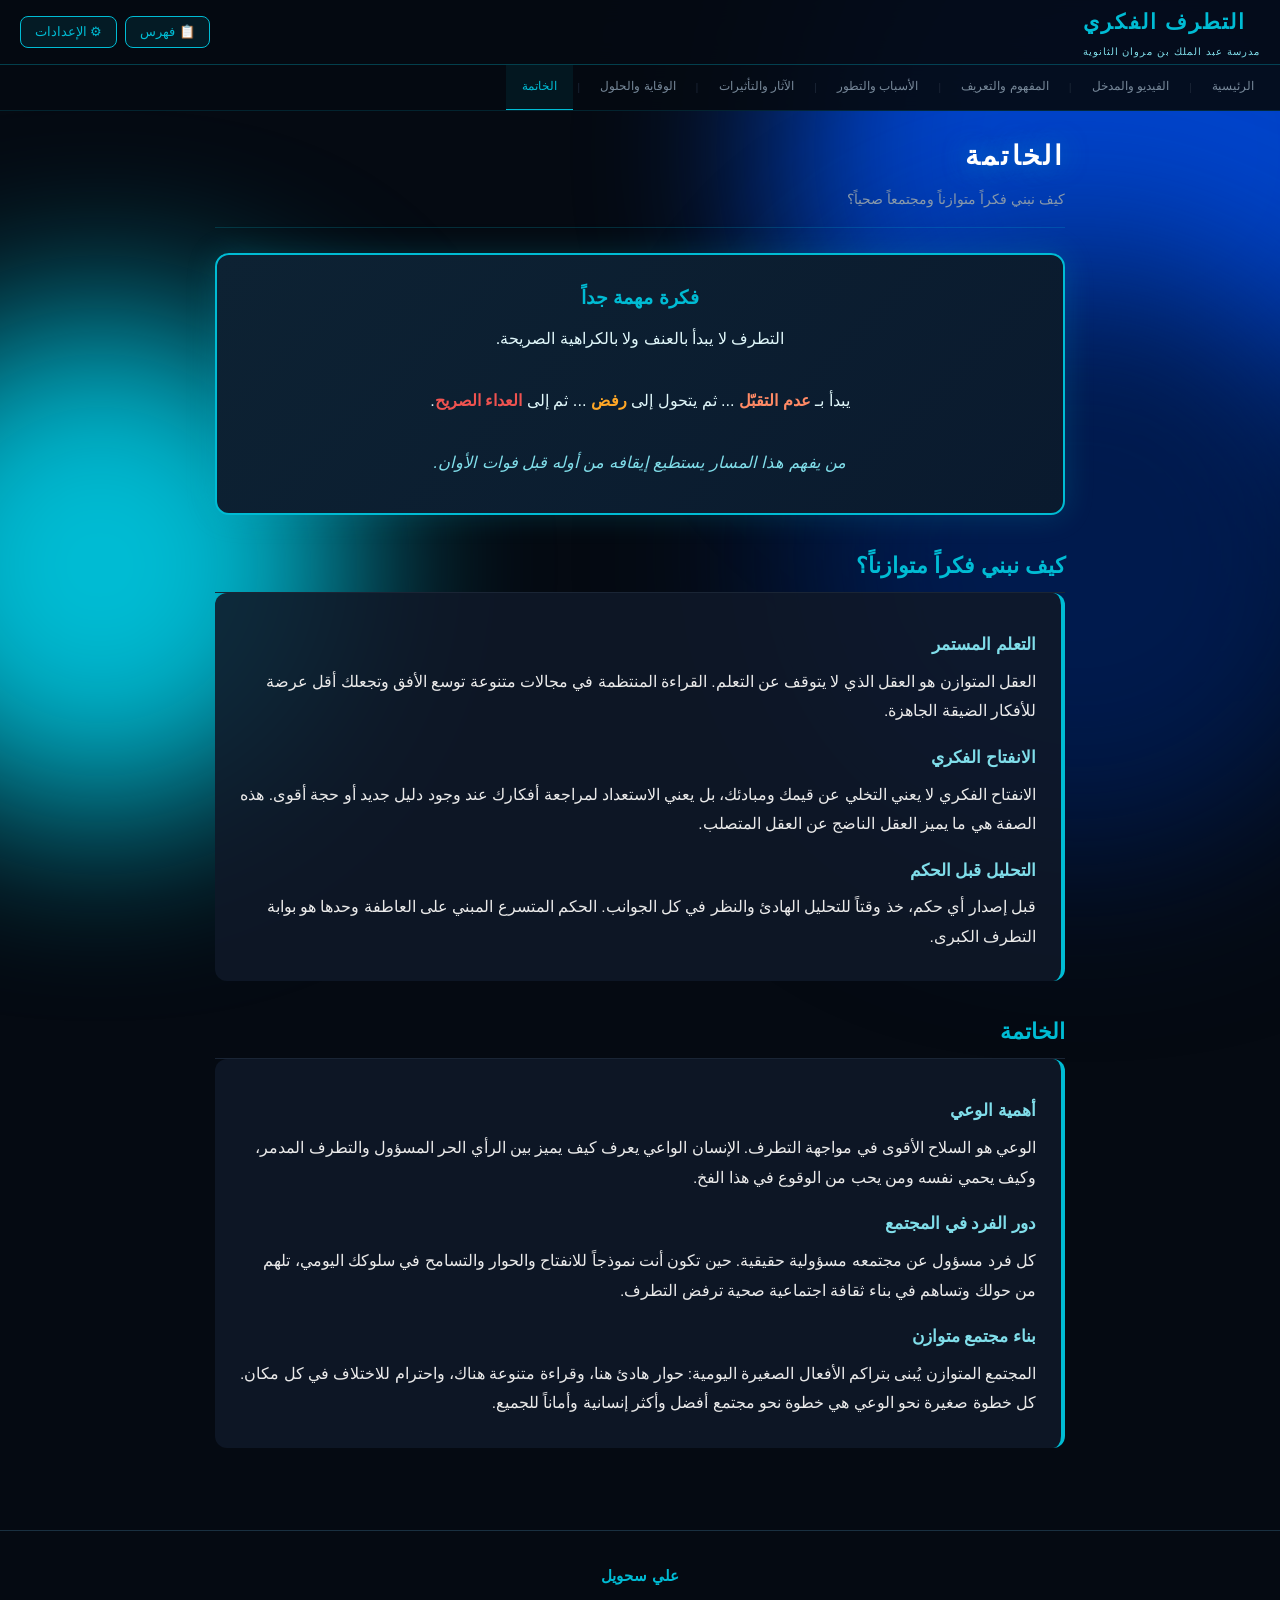
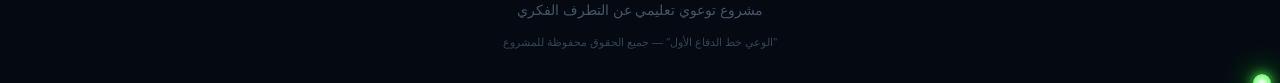
<file: page6.html>
<!DOCTYPE html>
<html lang="ar" dir="rtl">
<head>
<meta charset="UTF-8">
<meta name="viewport" content="width=device-width, initial-scale=1.0">
<title>الخاتمة — التطرف الفكري</title>
<link rel="stylesheet" href="style.css">
</head>
<body>
<!-- شاشة الترحيب -->
<div id="intro-screen">
  <canvas id="lightning-canvas"></canvas>
  <div id="intro-title">التطرف الفكري</div>
</div>

<div id="main-site">
<div id="progress-bar"></div>

<div class="bg-glow" style="width:700px;height:700px;background:#0044cc;top:-200px;right:-200px;animation-delay:0s"></div>
<div class="bg-glow" style="width:500px;height:500px;background:#00bcd4;top:35%;left:-150px;animation-delay:2.5s"></div>
<div class="bg-glow" style="width:600px;height:600px;background:#001a4d;bottom:5%;right:-100px;animation-delay:5s"></div>

<!-- الهيدر -->
<div id="site-header">
  <div class="header-title">التطرف الفكري<span>مدرسة عبد الملك بن مروان الثانوية</span></div>
  <div class="header-btns">
    
    <button id="toc-btn" onclick="toggleToc()">📋 فهرس</button>
    <button id="settings-btn" onclick="toggleSettings()">⚙ الإعدادات</button>
  </div>
</div>

<!-- الإعدادات -->
<div id="settings-overlay" onclick="toggleSettings()"></div>
<div id="settings-panel" role="dialog" aria-label="إعدادات إمكانية الوصول">
  <div class="sp-header">
    <h3>⚙ الإعدادات وإمكانية الوصول</h3>
    <button id="settings-close" onclick="toggleSettings()" aria-label="إغلاق الإعدادات">✕</button>
  </div>
  <div class="sp-section">
    <div class="sp-section-title">إمكانية القراءة</div>
    <div class="sp-row"><div class="sp-label">حجم الخط<small>تكبير أو تصغير النص في الصفحة</small></div></div>
    <div class="sp-slider-wrap">
      <div class="sp-slider-row">
        <span style="font-size:0.75em;color:#556677">أ</span>
        <input type="range" min="80" max="160" value="100" id="font-size-slider" oninput="applyFontSize(this.value)">
        <span style="font-size:1.1em;color:#556677">أ</span>
        <span class="sp-slider-val" id="font-size-val">100%</span>
      </div>
    </div>
    <div class="sp-row" style="margin-top:16px"><div class="sp-label">تباعد الأسطر<small>زيادة المسافة بين الأسطر</small></div></div>
    <div class="sp-slider-wrap">
      <div class="sp-slider-row">
        <input type="range" min="140" max="260" value="190" id="line-height-slider" oninput="applyLineHeight(this.value)">
        <span class="sp-slider-val" id="line-height-val">1.9</span>
      </div>
    </div>
  </div>
  <div class="sp-section">
    <div class="sp-section-title">التباين والألوان</div>
    <div class="sp-row">
      <div class="sp-label">وضع التباين العالي<small>يجعل النصوص أوضح للمكفوفين جزئياً</small></div>
      <label class="sp-toggle"><input type="checkbox" id="high-contrast-toggle" onchange="applyHighContrast(this.checked)"><div class="sp-toggle-track"></div></label>
    </div>
    <div class="sp-row">
      <div class="sp-label">وضع اللون الأحادي<small>يلغي الألوان للمصابين بعمى الألوان</small></div>
      <label class="sp-toggle"><input type="checkbox" id="grayscale-toggle" onchange="applyGrayscale(this.checked)"><div class="sp-toggle-track"></div></label>
    </div>
  </div>
  <div class="sp-section" style="border:none">
    <div class="sp-section-title">إعادة الضبط</div>
    <button onclick="resetAll()" style="width:100%;padding:10px;background:rgba(239,83,80,0.12);border:1px solid rgba(239,83,80,0.35);color:#ef9a9a;border-radius:8px;cursor:pointer!important;font-family:Tahoma;font-size:0.85em;transition:background 0.2s" onmouseover="this.style.background='rgba(239,83,80,0.25)'" onmouseout="this.style.background='rgba(239,83,80,0.12)'">إعادة جميع الإعدادات إلى الوضع الافتراضي</button>
  </div>
</div>

<!-- الفهرس الجانبي -->
<div id="toc-overlay" onclick="toggleToc()"></div>
<div id="toc-panel" role="dialog" aria-label="فهرس المحتويات">
  <div class="toc-panel-header">
    <h3>📋 فهرس المحتويات</h3>
    <button id="toc-close" onclick="toggleToc()" aria-label="إغلاق الفهرس">✕</button>
  </div>
  <div class="tp-chapter" id="tp-ch1">
    <div class="tp-chapter-title" onclick="toggleTpChapter('tp-ch1')"><div class="tp-chapter-num">1</div><span class="tp-chapter-name">الفيديو والمدخل</span><span class="tp-chapter-arrow">&#9654;</span></div>
    <div class="tp-chapter-items">
      <div class="tp-item" onclick="tocGoPage(1)"><div class="tp-item-dot"></div><span class="tp-item-text">الفيديو التعليمي</span></div>
      <div class="tp-item" onclick="tocGoPage(1)"><div class="tp-item-dot"></div><span class="tp-item-text">أهمية فهم التطرف في المجتمع</span></div>
      <div class="tp-item" onclick="tocGoPage(1)"><div class="tp-item-dot"></div><span class="tp-item-text">لماذا يُعتبر التطرف مشكلة خطيرة؟</span></div>
      <div class="tp-item" onclick="tocGoPage(1)"><div class="tp-item-dot"></div><span class="tp-item-text">انتشار الظاهرة في العصر الحديث</span></div>
    </div>
  </div>
  <div class="tp-chapter" id="tp-ch2">
    <div class="tp-chapter-title" onclick="toggleTpChapter('tp-ch2')"><div class="tp-chapter-num">2</div><span class="tp-chapter-name">المفهوم والتعريف</span><span class="tp-chapter-arrow">&#9654;</span></div>
    <div class="tp-chapter-items">
      <div class="tp-item" onclick="tocGoPage(2)"><div class="tp-item-dot"></div><span class="tp-item-text">تعريف التطرف الفكري</span></div>
      <div class="tp-item" onclick="tocGoPage(2)"><div class="tp-item-dot"></div><span class="tp-item-text">خصائص التفكير المتطرف</span></div>
      <div class="tp-item" onclick="tocGoPage(2)"><div class="tp-item-dot"></div><span class="tp-item-text">متى يتحول الرأي إلى تطرف؟</span></div>
      <div class="tp-item" onclick="tocGoPage(2)"><div class="tp-item-dot"></div><span class="tp-item-text">الفرق بين الرأي الطبيعي والتطرف</span></div>
      <div class="tp-item" onclick="tocGoPage(2)"><div class="tp-item-dot"></div><span class="tp-item-text">فقدان المرونة في التفكير</span></div>
      <div class="tp-item" onclick="tocGoPage(2)"><div class="tp-item-dot"></div><span class="tp-item-text">رفض تقبّل الآخر</span></div>
      <div class="tp-item" onclick="tocGoPage(2)"><div class="tp-item-dot"></div><span class="tp-item-text">علامات الشخص المتطرف</span></div>
    </div>
  </div>
  <div class="tp-chapter" id="tp-ch3">
    <div class="tp-chapter-title" onclick="toggleTpChapter('tp-ch3')"><div class="tp-chapter-num">3</div><span class="tp-chapter-name">الأسباب والتطور</span><span class="tp-chapter-arrow">&#9654;</span></div>
    <div class="tp-chapter-items">
      <div class="tp-item" onclick="tocGoPage(3)"><div class="tp-item-dot"></div><span class="tp-item-text">المرحلة الأولى — بداية الفكرة</span></div>
      <div class="tp-item" onclick="tocGoPage(3)"><div class="tp-item-dot"></div><span class="tp-item-text">المرحلة الثانية — الاقتناع</span></div>
      <div class="tp-item" onclick="tocGoPage(3)"><div class="tp-item-dot"></div><span class="tp-item-text">المرحلة الثالثة — التعصب</span></div>
      <div class="tp-item" onclick="tocGoPage(3)"><div class="tp-item-dot"></div><span class="tp-item-text">المرحلة الرابعة — السلوك</span></div>
      <div class="tp-item" onclick="tocGoPage(3)"><div class="tp-item-dot"></div><span class="tp-item-text">الجهل وقلة الوعي</span></div>
      <div class="tp-item" onclick="tocGoPage(3)"><div class="tp-item-dot"></div><span class="tp-item-text">الشعور بالظلم أو الفشل</span></div>
      <div class="tp-item" onclick="tocGoPage(3)"><div class="tp-item-dot"></div><span class="tp-item-text">تأثير الإنترنت ووسائل التواصل</span></div>
      <div class="tp-item" onclick="tocGoPage(3)"><div class="tp-item-dot"></div><span class="tp-item-text">الصحبة السيئة</span></div>
      <div class="tp-item" onclick="tocGoPage(3)"><div class="tp-item-dot"></div><span class="tp-item-text">الحالة النفسية</span></div>
    </div>
  </div>
  <div class="tp-chapter" id="tp-ch4">
    <div class="tp-chapter-title" onclick="toggleTpChapter('tp-ch4')"><div class="tp-chapter-num">4</div><span class="tp-chapter-name">الآثار والتأثيرات</span><span class="tp-chapter-arrow">&#9654;</span></div>
    <div class="tp-chapter-items">
      <div class="tp-item" onclick="tocGoPage(4)"><div class="tp-item-dot"></div><span class="tp-item-text">القلق والخوف المستمر</span></div>
      <div class="tp-item" onclick="tocGoPage(4)"><div class="tp-item-dot"></div><span class="tp-item-text">الشعور بالعزلة</span></div>
      <div class="tp-item" onclick="tocGoPage(4)"><div class="tp-item-dot"></div><span class="tp-item-text">فقدان الثقة بالآخرين</span></div>
      <div class="tp-item" onclick="tocGoPage(4)"><div class="tp-item-dot"></div><span class="tp-item-text">آثار التطرف على الفرد</span></div>
      <div class="tp-item" onclick="tocGoPage(4)"><div class="tp-item-dot"></div><span class="tp-item-text">آثار التطرف على المجتمع</span></div>
      <div class="tp-item" onclick="tocGoPage(4)"><div class="tp-item-dot"></div><span class="tp-item-text">المحتوى المضلل في وسائل التواصل</span></div>
      <div class="tp-item" onclick="tocGoPage(4)"><div class="tp-item-dot"></div><span class="tp-item-text">الفقاعة الفكرية</span></div>
      <div class="tp-item" onclick="tocGoPage(4)"><div class="tp-item-dot"></div><span class="tp-item-text">أثر التطرف على مستقبل الشباب</span></div>
    </div>
  </div>
  <div class="tp-chapter" id="tp-ch5">
    <div class="tp-chapter-title" onclick="toggleTpChapter('tp-ch5')"><div class="tp-chapter-num">5</div><span class="tp-chapter-name">الوقاية والحلول</span><span class="tp-chapter-arrow">&#9654;</span></div>
    <div class="tp-chapter-items">
      <div class="tp-item" onclick="tocGoPage(5)"><div class="tp-item-dot"></div><span class="tp-item-text">دور الأسرة — الحوار داخل البيت</span></div>
      <div class="tp-item" onclick="tocGoPage(5)"><div class="tp-item-dot"></div><span class="tp-item-text">متابعة الأبناء</span></div>
      <div class="tp-item" onclick="tocGoPage(5)"><div class="tp-item-dot"></div><span class="tp-item-text">زرع القيم الإيجابية</span></div>
      <div class="tp-item" onclick="tocGoPage(5)"><div class="tp-item-dot"></div><span class="tp-item-text">دور المدرسة — تعليم التفكير النقدي</span></div>
      <div class="tp-item" onclick="tocGoPage(5)"><div class="tp-item-dot"></div><span class="tp-item-text">الأنشطة الجماعية</span></div>
      <div class="tp-item" onclick="tocGoPage(5)"><div class="tp-item-dot"></div><span class="tp-item-text">النقاشات الصفية</span></div>
      <div class="tp-item" onclick="tocGoPage(5)"><div class="tp-item-dot"></div><span class="tp-item-text">احترام الرأي الآخر</span></div>
      <div class="tp-item" onclick="tocGoPage(5)"><div class="tp-item-dot"></div><span class="tp-item-text">كيف نحمي أنفسنا من التطرف؟</span></div>
    </div>
  </div>
  <div class="tp-chapter" id="tp-ch6">
    <div class="tp-chapter-title" onclick="toggleTpChapter('tp-ch6')"><div class="tp-chapter-num">6</div><span class="tp-chapter-name">الخاتمة</span><span class="tp-chapter-arrow">&#9654;</span></div>
    <div class="tp-chapter-items">
      <div class="tp-item" onclick="tocGoPage(6)"><div class="tp-item-dot"></div><span class="tp-item-text">كيف نبني فكراً متوازناً؟</span></div>
      <div class="tp-item" onclick="tocGoPage(6)"><div class="tp-item-dot"></div><span class="tp-item-text">التعلم المستمر</span></div>
      <div class="tp-item" onclick="tocGoPage(6)"><div class="tp-item-dot"></div><span class="tp-item-text">الانفتاح الفكري</span></div>
      <div class="tp-item" onclick="tocGoPage(6)"><div class="tp-item-dot"></div><span class="tp-item-text">أهمية الوعي</span></div>
      <div class="tp-item" onclick="tocGoPage(6)"><div class="tp-item-dot"></div><span class="tp-item-text">دور الفرد في المجتمع</span></div>
      <div class="tp-item" onclick="tocGoPage(6)"><div class="tp-item-dot"></div><span class="tp-item-text">بناء مجتمع متوازن</span></div>
    </div>
  </div>
</div>

<!-- شريط التنقل -->
<nav id="pages-nav"></nav>

<div class="main-container">

  <div class="page-header">
    <div class="page-title-wrap">
      <h1>الخاتمة</h1>
      <p>كيف نبني فكراً متوازناً ومجتمعاً صحياً؟</p>
    </div>
  </div>

  <div class="highlight-box">
    <h3 style="color:#00bcd4;margin-top:0;font-size:1.15em">فكرة مهمة جداً</h3>
    <p>التطرف لا يبدأ بالعنف ولا بالكراهية الصريحة.<br><br>
    يبدأ بـ <strong style="color:#ff8a65">عدم التقبّل</strong> ... ثم يتحول إلى <strong style="color:#ffa726">رفض</strong> ... ثم إلى <strong style="color:#ef5350">العداء الصريح</strong>.<br><br>
    <em style="color:#80deea">من يفهم هذا المسار يستطيع إيقافه من أوله قبل فوات الأوان.</em></p>
  </div>

  <h2>كيف نبني فكراً متوازناً؟</h2>
  <div class="section-box">
    <h3>التعلم المستمر</h3>
    <p>العقل المتوازن هو العقل الذي لا يتوقف عن التعلم. القراءة المنتظمة في مجالات متنوعة توسع الأفق وتجعلك أقل عرضة للأفكار الضيقة الجاهزة.</p>
    <h3>الانفتاح الفكري</h3>
    <p>الانفتاح الفكري لا يعني التخلي عن قيمك ومبادئك، بل يعني الاستعداد لمراجعة أفكارك عند وجود دليل جديد أو حجة أقوى. هذه الصفة هي ما يميز العقل الناضج عن العقل المتصلب.</p>
    <h3>التحليل قبل الحكم</h3>
    <p>قبل إصدار أي حكم، خذ وقتاً للتحليل الهادئ والنظر في كل الجوانب. الحكم المتسرع المبني على العاطفة وحدها هو بوابة التطرف الكبرى.</p>
  </div>

  <h2>الخاتمة</h2>
  <div class="section-box">
    <h3>أهمية الوعي</h3>
    <p>الوعي هو السلاح الأقوى في مواجهة التطرف. الإنسان الواعي يعرف كيف يميز بين الرأي الحر المسؤول والتطرف المدمر، وكيف يحمي نفسه ومن يحب من الوقوع في هذا الفخ.</p>
    <h3>دور الفرد في المجتمع</h3>
    <p>كل فرد مسؤول عن مجتمعه مسؤولية حقيقية. حين تكون أنت نموذجاً للانفتاح والحوار والتسامح في سلوكك اليومي، تلهم من حولك وتساهم في بناء ثقافة اجتماعية صحية ترفض التطرف.</p>
    <h3>بناء مجتمع متوازن</h3>
    <p>المجتمع المتوازن يُبنى بتراكم الأفعال الصغيرة اليومية: حوار هادئ هنا، وقراءة متنوعة هناك، واحترام للاختلاف في كل مكان. كل خطوة صغيرة نحو الوعي هي خطوة نحو مجتمع أفضل وأكثر إنسانية وأماناً للجميع.</p>
  </div>
</div>

</div><!-- /main-container -->

<footer>
  <div class="team-name">علي سحويل</div>
  <p style="color:#445566;margin:8px 0 4px">مشروع توعوي تعليمي عن التطرف الفكري</p>
  <div class="footer-note">"الوعي خط الدفاع الأول" — جميع الحقوق محفوظة للمشروع</div>
</footer>

</div><!-- /main-site -->

<button id="back-to-top" onclick="window.scrollTo({top:0,behavior:'smooth'})" title="العودة للأعلى">↑</button>

<script src="script.js"></script>
<script>buildNav(6);</script>
</body>
</html>
</file>
<file: style.css>
/* ===== عام ===== */
*{margin:0;padding:0;box-sizing:border-box;cursor:none!important}
body{direction:rtl;text-align:right;font-family:Tahoma,Arial,sans-serif;line-height:1.9;background:#050a12;color:#eaeaea;overflow-x:hidden}

/* ===== شاشة الترحيب ===== */
#intro-screen{position:fixed;top:0;left:0;right:0;bottom:0;background:radial-gradient(ellipse at center,#000820 0%,#000005 100%);z-index:999999;display:flex;flex-direction:column;align-items:center;justify-content:center;overflow:hidden}
#lightning-canvas{position:absolute;top:0;left:0;width:100%;height:100%;z-index:1}
#intro-title{font-family:Tahoma,Arial,sans-serif;font-size:3.5em;color:#fff;text-align:center;letter-spacing:8px;position:relative;z-index:5;opacity:0;padding:30px 60px;animation:title-appear 1.4s ease 0.5s forwards;background:rgba(0,10,30,0.6);backdrop-filter:blur(18px);-webkit-backdrop-filter:blur(18px);border:1px solid rgba(0,188,212,0.3);border-radius:20px;box-shadow:0 0 60px rgba(0,188,212,0.15)}
@keyframes title-appear{0%{opacity:0;transform:scale(0.8)}60%{opacity:1;transform:scale(1.05)}100%{opacity:1;transform:scale(1);text-shadow:0 0 40px #00bcd4,0 0 80px #0055ff}}
.intro-snow{position:absolute;pointer-events:none;animation:intro-fall linear forwards;z-index:4;user-select:none}
@keyframes intro-fall{0%{transform:translateY(-50px) translateX(0) rotate(0deg);opacity:0}5%{opacity:1}95%{opacity:1}100%{transform:translateY(110vh) translateX(var(--drift)) rotate(var(--spin));opacity:0}}
#intro-screen.fade-out{animation:screen-fadeout 1.2s ease forwards}
@keyframes screen-fadeout{0%{opacity:1}100%{opacity:0;pointer-events:none}}
#main-site{opacity:0;transition:opacity 1.2s ease}
#main-site.visible{opacity:1}

/* ===== شريط التقدم ===== */
#progress-bar{position:fixed;top:0;right:0;height:4px;width:0%;background:linear-gradient(to left,#00bcd4,#0055ff);z-index:99999;transition:width 0.1s ease}

/* ===== الهيدر ===== */
#site-header{position:fixed;top:0;right:0;left:0;z-index:99998;background:rgba(5,10,18,0.95);backdrop-filter:blur(12px);border-bottom:1px solid rgba(0,188,212,0.3);display:flex;align-items:center;justify-content:space-between;padding:0 20px;height:65px}
.header-title{color:#00bcd4;font-size:1.3em;font-weight:bold;letter-spacing:2px;display:flex;flex-direction:column;align-items:flex-end;animation:header-lightning 4s infinite}
.header-title span{font-size:0.5em;color:#80deea;letter-spacing:1px;font-weight:normal}
@keyframes header-lightning{0%,89%,100%{text-shadow:0 0 15px rgba(0,188,212,0.5);color:#00bcd4}90%{text-shadow:0 0 60px #fff,0 0 100px #00bcd4,0 0 150px #0055ff;color:#fff}93%{text-shadow:0 0 15px rgba(0,188,212,0.5);color:#00bcd4}96%{text-shadow:0 0 80px #fff,0 0 120px #00bcd4;color:#fff}}
.header-btns{display:flex;align-items:center;gap:8px}

/* ===== شريط التنقل ===== */
#pages-nav{position:fixed;top:65px;right:0;left:0;z-index:99997;background:rgba(5,10,18,0.92);backdrop-filter:blur(8px);border-bottom:1px solid rgba(0,188,212,0.15);display:flex;align-items:center;overflow-x:auto;scrollbar-width:none;padding:0 10px;height:46px}
#pages-nav::-webkit-scrollbar{display:none}
.page-tab{flex-shrink:0;padding:0 16px;height:46px;display:flex;align-items:center;color:#778899;font-size:0.78em;cursor:pointer!important;border-bottom:2px solid transparent;transition:all 0.25s;white-space:nowrap;user-select:none}
.page-tab:hover{color:#00bcd4;background:rgba(0,188,212,0.05)}
.page-tab.active{color:#00bcd4;border-bottom-color:#00bcd4;background:rgba(0,188,212,0.08)}
.tab-sep{color:#1a2535;padding:0 4px;font-size:0.7em;flex-shrink:0}

/* ===== دوائر الخلفية ===== */
.bg-glow{position:fixed;border-radius:50%;pointer-events:none;z-index:0;filter:blur(90px);animation:glow-pulse 7s ease-in-out infinite alternate}
@keyframes glow-pulse{0%{opacity:0.03;transform:scale(1)}100%{opacity:0.10;transform:scale(1.2)}}

/* ===== الحاوية ===== */
.main-container{max-width:900px;margin:0 auto;padding:130px 25px 30px;position:relative;z-index:1}

/* ===== المحتوى ===== */
.section-box{background:rgba(15,25,40,0.88);padding:20px 25px;border-radius:12px;margin-bottom:12px;border-right:4px solid #00bcd4}
h1{color:#fff;text-align:center;border-bottom:2px solid #00bcd4;padding-bottom:12px;font-size:2em;text-shadow:0 0 25px rgba(0,188,212,0.6);letter-spacing:3px;margin-bottom:20px}
h2{color:#00bcd4;margin-top:30px;border-bottom:1px solid #1a2535;padding-bottom:6px;font-size:1.35em}
h3{color:#80deea;margin-top:16px;margin-bottom:6px;font-size:1.05em}
p{margin-bottom:10px;font-size:0.97em}
ul{padding-right:20px;margin:8px 0}
ul li{margin-bottom:10px;line-height:1.8}
.img-container{text-align:center;margin:20px 0}
.img-container img{max-width:90%;border-radius:12px;box-shadow:0 0 25px rgba(0,188,212,0.3)}
.highlight-box{background:linear-gradient(135deg,#0d2233,#0a1a2e);border:2px solid #00bcd4;border-radius:14px;padding:25px 30px;margin:25px 0;text-align:center;font-size:1.05em;color:#e0f7fa;box-shadow:0 0 30px rgba(0,188,212,0.2)}

/* ===== دليل المشاهدة ===== */
.watch-guide{background:linear-gradient(135deg,#0a1f2e,#061524);border:2px solid #00bcd4;border-radius:16px;padding:25px 30px;margin-bottom:30px;box-shadow:0 0 40px rgba(0,188,212,0.25)}
.watch-guide h2{color:#00bcd4;margin-top:0;font-size:1.25em;border:none;text-align:center}
.watch-guide .step{display:flex;align-items:flex-start;gap:15px;margin:15px 0;padding:12px 15px;background:rgba(0,188,212,0.07);border-radius:10px}
.watch-guide .step-num{background:#00bcd4;color:#000;font-weight:bold;border-radius:50%;min-width:30px;height:30px;display:flex;align-items:center;justify-content:center;font-size:0.9em;flex-shrink:0}

/* ===== رأس الصفحة ===== */
.page-header{display:flex;align-items:center;gap:15px;margin-bottom:20px;padding-bottom:15px;border-bottom:1px solid rgba(0,188,212,0.2)}
.page-title-wrap h1{border:none;padding:0;margin:0;text-align:right;font-size:1.7em}
.page-title-wrap p{color:#8899aa;font-size:0.88em;margin:4px 0 0}

/* ===== بطاقات الصفحة الرئيسية ===== */
.pages-grid{display:grid;grid-template-columns:repeat(auto-fit,minmax(200px,1fr));gap:12px;margin:20px 0}
.page-card{background:rgba(15,25,40,0.88);border:1px solid rgba(0,188,212,0.2);border-radius:12px;padding:18px;cursor:pointer!important;transition:all 0.25s;text-align:center}
.page-card:hover{border-color:#00bcd4;background:rgba(0,188,212,0.08);transform:translateY(-2px)}
.page-card .pc-title{color:#00bcd4;font-size:0.9em;font-weight:bold;display:block;margin-bottom:5px}
.page-card .pc-desc{color:#778899;font-size:0.75em;line-height:1.5}

/* ===== الفهرس (صفحة) ===== */
.toc-container{background:rgba(15,25,40,0.88);border-radius:14px;padding:10px 0;border:1px solid rgba(0,188,212,0.2)}
.toc-chapter{border-bottom:1px solid rgba(0,188,212,0.1)}
.toc-chapter:last-child{border-bottom:none}
.toc-chapter-title{display:flex;align-items:center;justify-content:space-between;padding:14px 22px;cursor:pointer!important;transition:background 0.2s;user-select:none}
.toc-chapter-title:hover{background:rgba(0,188,212,0.07)}
.toc-chapter-num{background:#00bcd4;color:#000;font-weight:bold;border-radius:50%;min-width:28px;height:28px;display:flex;align-items:center;justify-content:center;font-size:0.82em;flex-shrink:0;margin-left:14px}
.toc-chapter-name{color:#e0f7fa;font-size:0.97em;font-weight:bold;flex:1}
.toc-chapter-arrow{color:#00bcd4;font-size:0.85em;transition:transform 0.25s;flex-shrink:0}
.toc-chapter.open .toc-chapter-arrow{transform:rotate(90deg)}
.toc-items{display:none;padding:0 22px 14px 22px;border-top:1px solid rgba(0,188,212,0.08)}
.toc-chapter.open .toc-items{display:block}
.toc-item{display:flex;align-items:center;gap:10px;padding:8px 10px;border-radius:8px;cursor:pointer!important;transition:background 0.15s;margin-top:4px}
.toc-item:hover{background:rgba(0,188,212,0.1)}
.toc-item-dot{width:7px;height:7px;border-radius:50%;background:#00bcd4;flex-shrink:0}
.toc-item-text{color:#b0c4d8;font-size:0.88em}

/* ===== الفوتر ===== */
footer{text-align:center;padding:30px 20px;margin-top:40px;border-top:1px solid #1a3040;color:#556677;font-size:0.88em}
footer .team-name{color:#00bcd4;font-weight:bold;font-size:1.1em}
footer .footer-note{color:#334455;font-size:0.78em;margin-top:8px}

/* ===== زر الأعلى ===== */
#back-to-top{position:fixed;bottom:25px;left:25px;background:#00bcd4;color:#000;border:none;border-radius:50%;width:44px;height:44px;font-size:1.3em;cursor:pointer!important;z-index:9999;display:none;box-shadow:0 0 15px rgba(0,188,212,0.5);font-weight:bold}

/* ===== الكيرسور ===== */
#custom-cursor{position:fixed;width:18px;height:18px;background:radial-gradient(circle,#fff,#00bcd4);border-radius:50%;pointer-events:none;z-index:9999999;transform:translate(-50%,-50%);box-shadow:0 0 10px #00bcd4,0 0 25px #0055ff,0 0 50px rgba(0,188,212,0.5);transition:transform 0.05s ease}
.cursor-trail{position:fixed;border-radius:50%;pointer-events:none;z-index:9999998;transform:translate(-50%,-50%);background:radial-gradient(circle,#00bcd4,#0055ff);animation:trail-fade linear forwards}
@keyframes trail-fade{0%{opacity:0.8}100%{opacity:0;transform:translate(-50%,-50%) scale(0.1)}}

/* ===== أزرار الهيدر ===== */
#settings-btn,#toc-btn{background:rgba(0,188,212,0.1);border:1px solid #00bcd4;color:#00bcd4;border-radius:8px;padding:7px 14px;cursor:pointer!important;font-size:0.82em;font-family:Tahoma;transition:all 0.2s;white-space:nowrap;display:flex;align-items:center;gap:6px}
#settings-btn:hover,#toc-btn:hover{background:rgba(0,188,212,0.25)}
#toc-btn.active{background:rgba(0,188,212,0.3);box-shadow:0 0 12px rgba(0,188,212,0.4)}

/* ===== الإعدادات ===== */
#settings-overlay{position:fixed;inset:0;background:rgba(0,0,0,0.6);z-index:9999990;opacity:0;pointer-events:none;transition:opacity 0.3s;backdrop-filter:blur(4px)}
#settings-overlay.open{opacity:1;pointer-events:all}
#settings-panel{position:fixed;top:0;left:0;width:340px;height:100vh;background:rgba(6,14,26,0.98);border-left:1px solid rgba(0,188,212,0.35);z-index:9999995;transform:translateX(-100%);transition:transform 0.35s cubic-bezier(0.4,0,0.2,1);overflow-y:auto;padding:0 0 40px}
#settings-panel.open{transform:translateX(0)}
.sp-header{display:flex;align-items:center;justify-content:space-between;padding:18px 20px;border-bottom:1px solid rgba(0,188,212,0.2);background:rgba(0,188,212,0.05);position:sticky;top:0;z-index:2}
.sp-header h3{color:#00bcd4;font-size:1em;margin:0;display:flex;align-items:center;gap:8px}
#settings-close,#toc-close{background:rgba(0,188,212,0.1);border:1px solid rgba(0,188,212,0.3);color:#00bcd4;border-radius:6px;width:30px;height:30px;cursor:pointer!important;font-size:1em;display:flex;align-items:center;justify-content:center;transition:background 0.2s}
#settings-close:hover,#toc-close:hover{background:rgba(0,188,212,0.3)}
.sp-section{padding:16px 20px;border-bottom:1px solid rgba(255,255,255,0.05)}
.sp-section-title{font-size:0.72em;color:#00bcd4;letter-spacing:1.5px;text-transform:uppercase;margin-bottom:14px;display:flex;align-items:center;gap:6px;opacity:0.85}
.sp-row{display:flex;align-items:center;justify-content:space-between;margin-bottom:14px;gap:10px}
.sp-row:last-child{margin-bottom:0}
.sp-label{font-size:0.85em;color:#cdd6e0;line-height:1.4;flex:1}
.sp-label small{display:block;color:#556677;font-size:0.8em;margin-top:2px}
.sp-toggle{position:relative;width:42px;height:24px;flex-shrink:0}
.sp-toggle input{opacity:0;width:0;height:0;position:absolute}
.sp-toggle-track{position:absolute;inset:0;background:#1a2535;border-radius:24px;cursor:pointer!important;transition:background 0.25s;border:1px solid #2a3a50}
.sp-toggle input:checked+.sp-toggle-track{background:#00bcd4;border-color:#00bcd4}
.sp-toggle-track::after{content:'';position:absolute;width:18px;height:18px;background:#fff;border-radius:50%;top:2px;right:2px;transition:right 0.25s;box-shadow:0 1px 4px rgba(0,0,0,0.4)}
.sp-toggle input:checked+.sp-toggle-track::after{right:calc(100% - 20px)}
.sp-slider-wrap{margin-top:8px}
.sp-slider-row{display:flex;align-items:center;gap:10px}
.sp-slider-row input[type=range]{flex:1;accent-color:#00bcd4;height:4px;cursor:pointer!important}
.sp-slider-val{font-size:0.8em;color:#00bcd4;min-width:32px;text-align:center}

/* ===== الفهرس الجانبي ===== */
#toc-overlay{position:fixed;inset:0;background:rgba(0,0,0,0.55);z-index:9999985;opacity:0;pointer-events:none;transition:opacity 0.3s;backdrop-filter:blur(3px)}
#toc-overlay.open{opacity:1;pointer-events:all}
#toc-panel{position:fixed;top:0;right:0;width:360px;height:100vh;background:rgba(6,14,26,0.98);border-left:1px solid rgba(0,188,212,0.35);z-index:9999988;transform:translateX(100%);transition:transform 0.35s cubic-bezier(0.4,0,0.2,1);overflow-y:auto;padding:0 0 40px;scrollbar-width:thin;scrollbar-color:#1a2535 transparent}
#toc-panel.open{transform:translateX(0)}
#toc-panel::-webkit-scrollbar{width:4px}
#toc-panel::-webkit-scrollbar-thumb{background:#1a2535;border-radius:4px}
.toc-panel-header{display:flex;align-items:center;justify-content:space-between;padding:18px 20px;border-bottom:1px solid rgba(0,188,212,0.2);background:rgba(0,188,212,0.05);position:sticky;top:0;z-index:2}
.toc-panel-header h3{color:#00bcd4;font-size:1em;margin:0;display:flex;align-items:center;gap:8px}
.tp-chapter{border-bottom:1px solid rgba(0,188,212,0.08)}
.tp-chapter:last-child{border-bottom:none}
.tp-chapter-title{display:flex;align-items:center;gap:12px;padding:13px 18px;cursor:pointer!important;transition:background 0.2s;user-select:none}
.tp-chapter-title:hover{background:rgba(0,188,212,0.07)}
.tp-chapter-num{background:linear-gradient(135deg,#00bcd4,#0055ff);color:#000;font-weight:bold;border-radius:50%;min-width:26px;height:26px;display:flex;align-items:center;justify-content:center;font-size:0.78em;flex-shrink:0}
.tp-chapter-name{color:#e0f7fa;font-size:0.92em;font-weight:bold;flex:1}
.tp-chapter-arrow{color:#00bcd4;font-size:0.8em;transition:transform 0.25s;flex-shrink:0}
.tp-chapter.open .tp-chapter-arrow{transform:rotate(90deg)}
.tp-chapter-items{display:none;padding:4px 18px 12px 18px;background:rgba(0,10,20,0.3)}
.tp-chapter.open .tp-chapter-items{display:block}
.tp-item{display:flex;align-items:center;gap:9px;padding:7px 8px;border-radius:7px;cursor:pointer!important;transition:background 0.15s;margin-top:3px}
.tp-item:hover{background:rgba(0,188,212,0.12)}
.tp-item-dot{width:5px;height:5px;border-radius:50%;background:#00bcd4;flex-shrink:0;opacity:0.7}
.tp-item-text{color:#a0b4c8;font-size:0.83em;line-height:1.4}

/* ===== موبايل ===== */
@media(max-width:768px){
  .main-container{padding:125px 12px 20px!important}
  .page-tab{padding:0 10px;font-size:0.7em}
  h1{font-size:1.5em}
  #pages-nav{height:42px}
  #site-header{height:55px}
  #pages-nav{top:55px}
  #settings-panel{width:100%;left:0}
  #toc-panel{width:100%;right:0}
}
</file>
